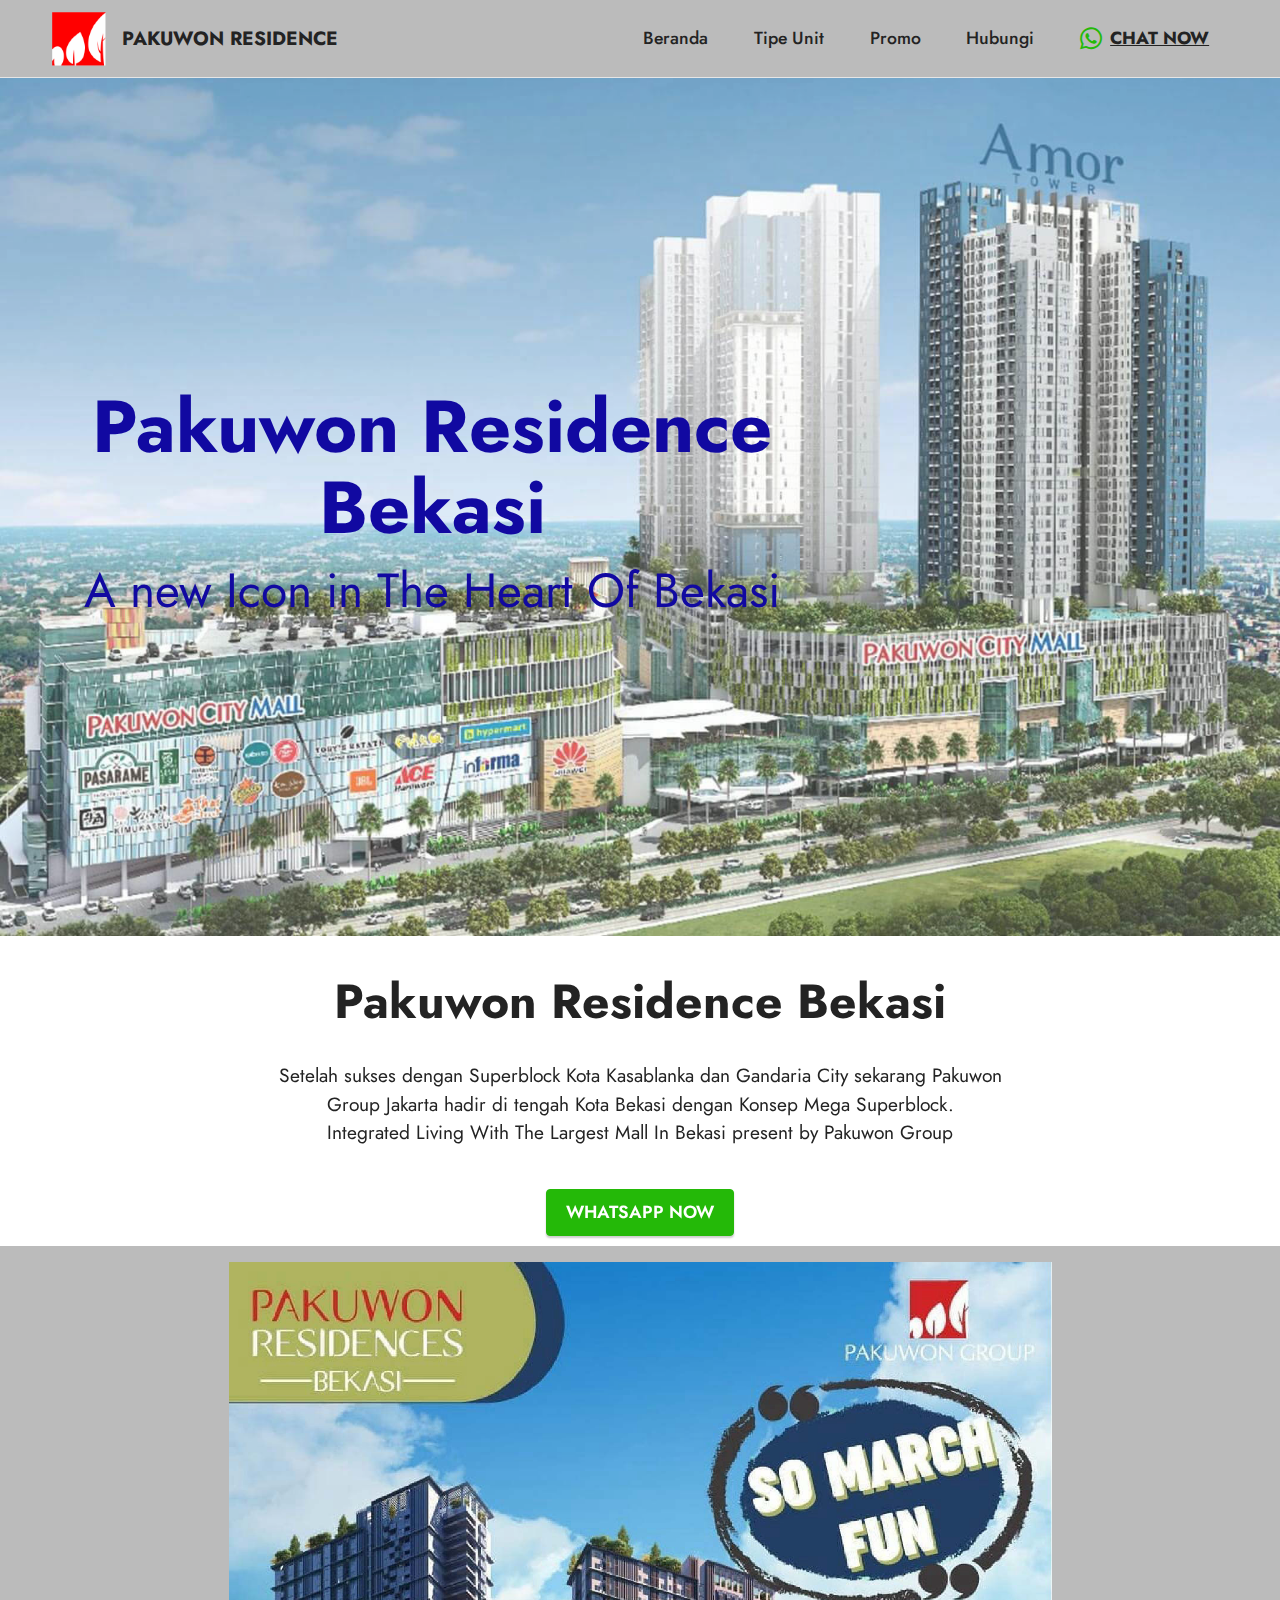
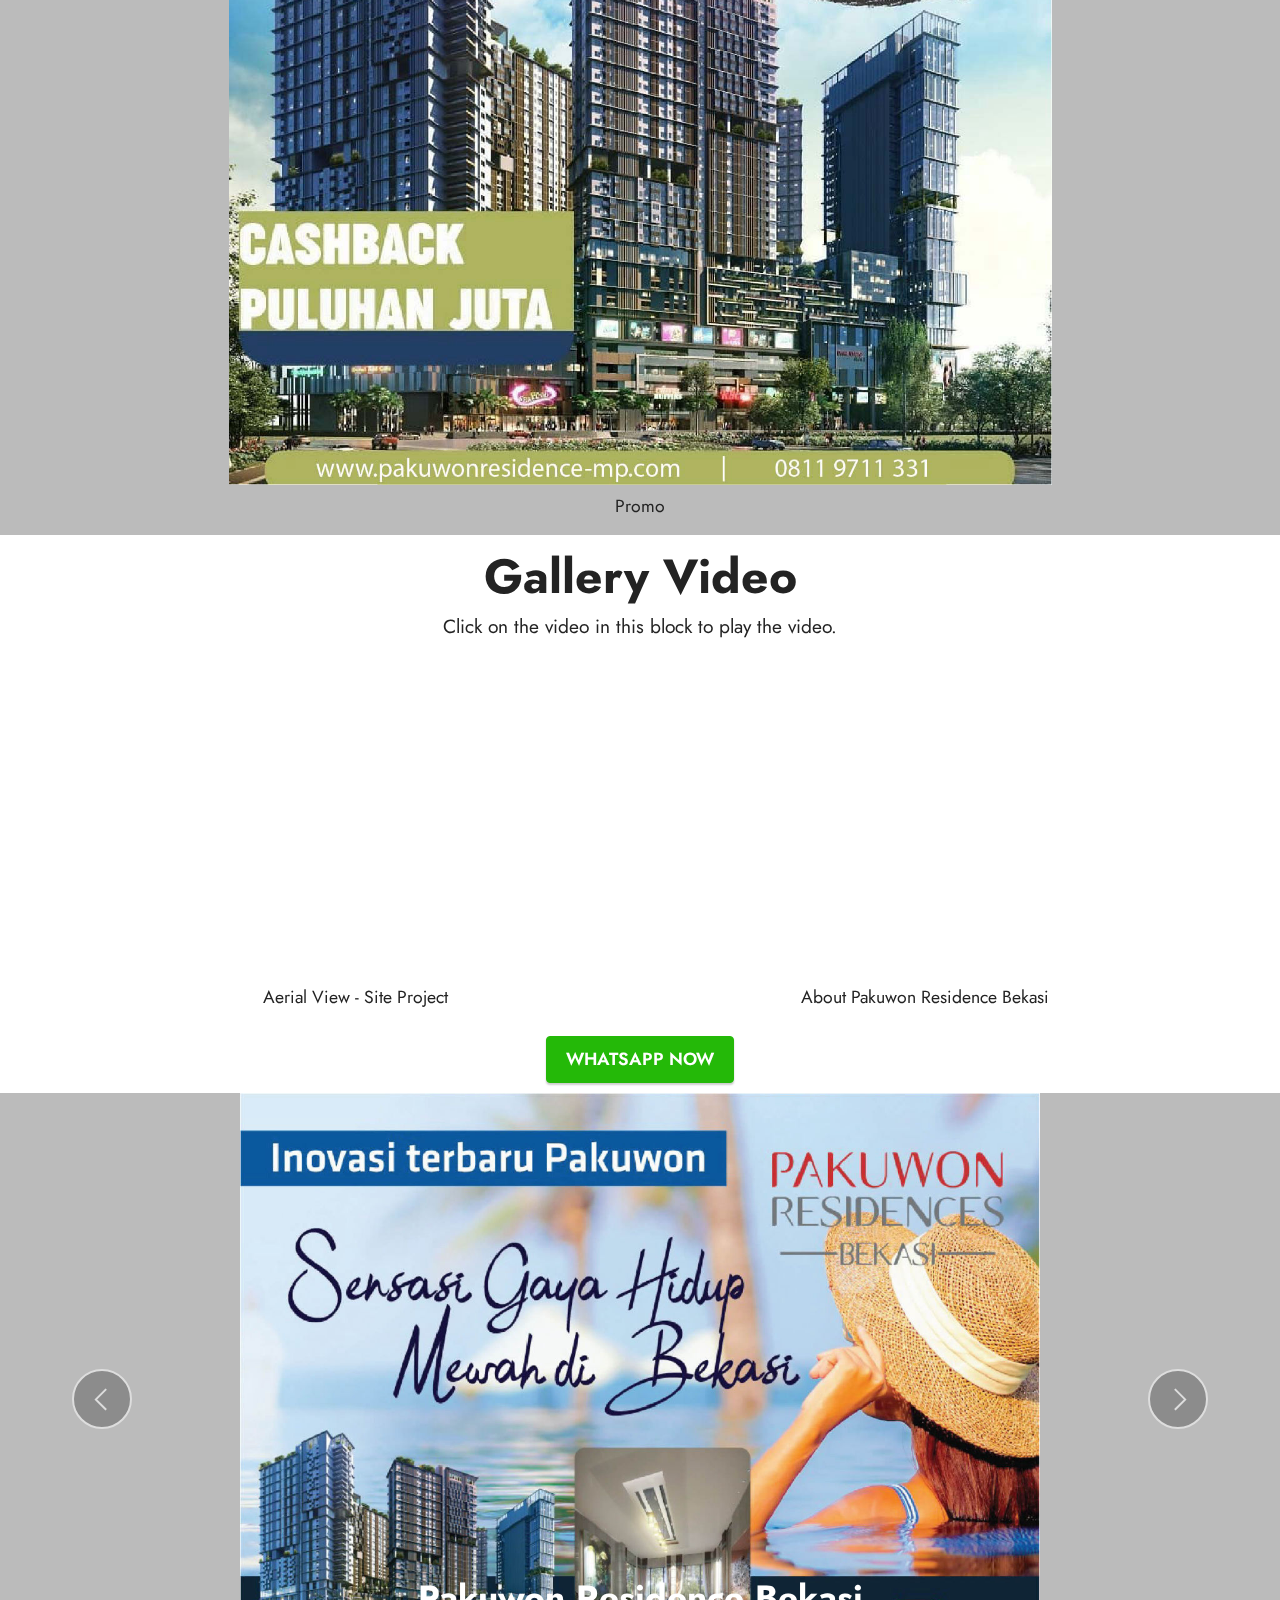
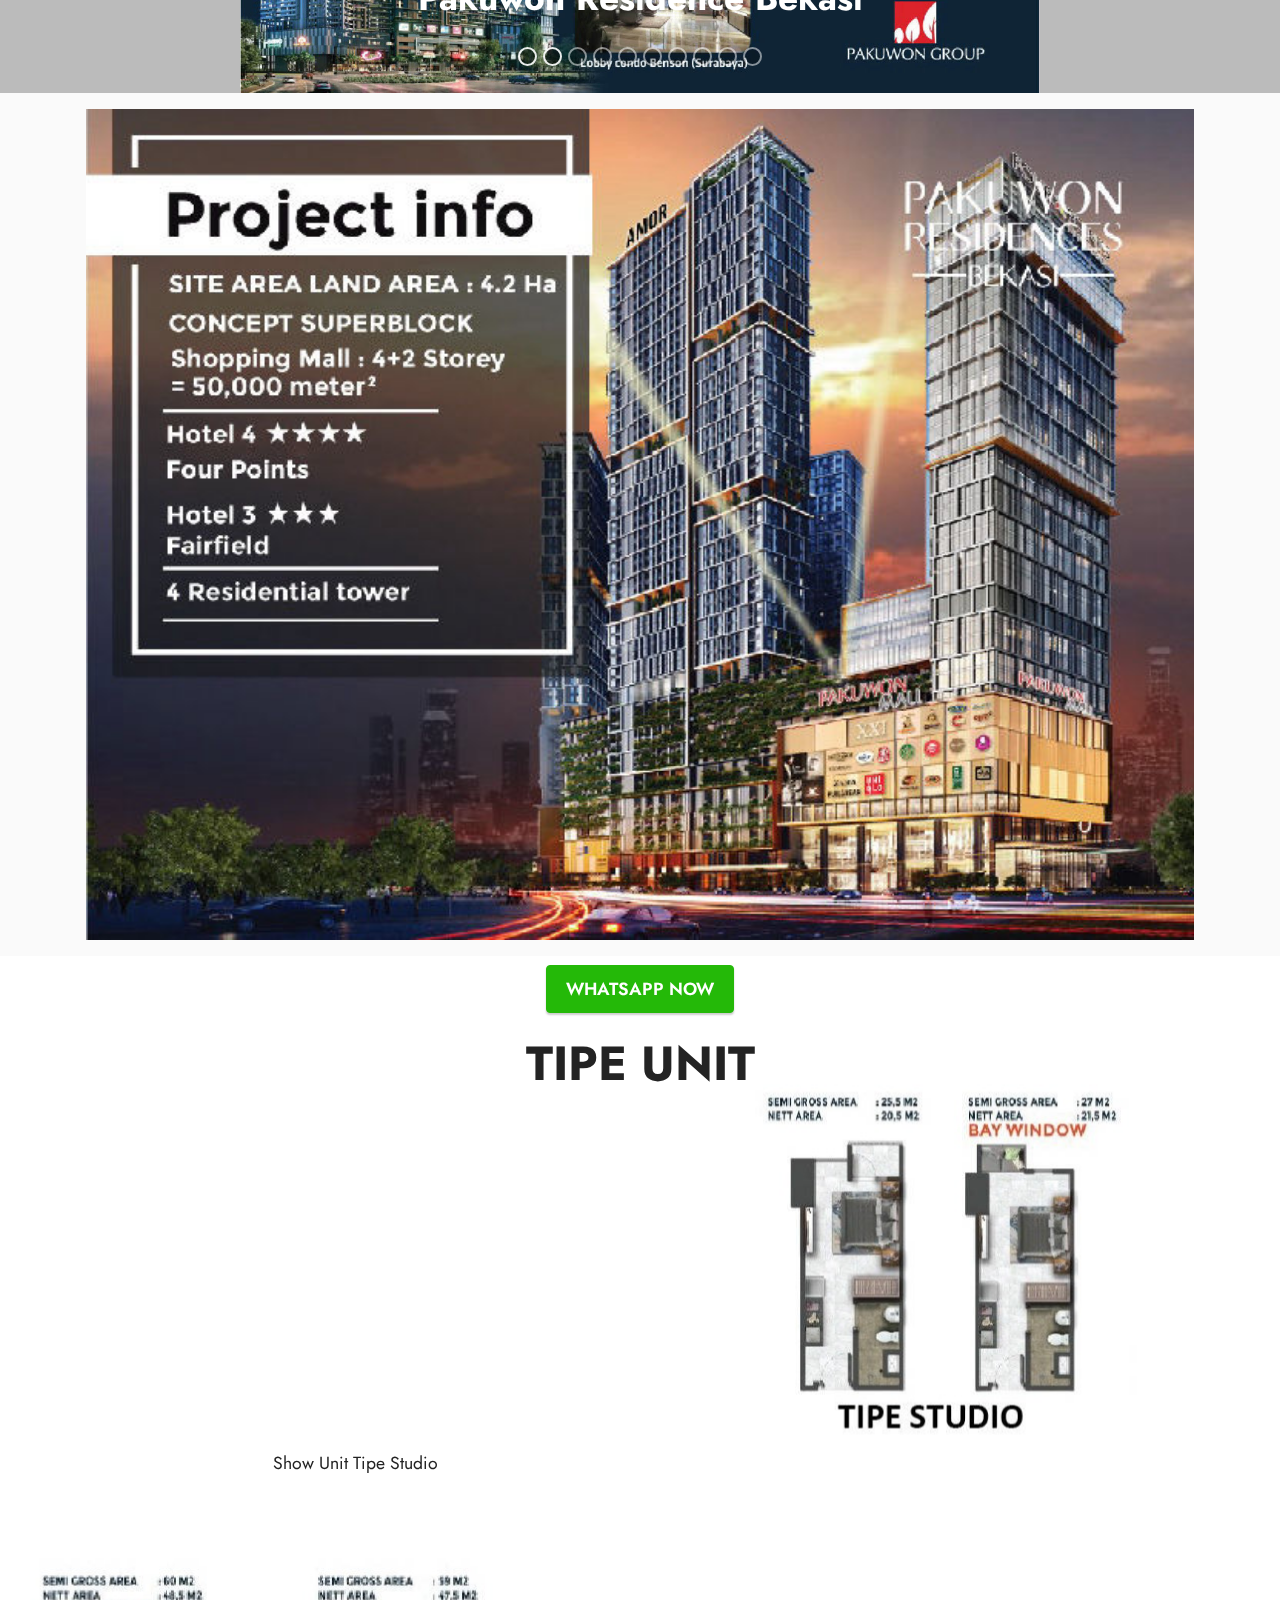
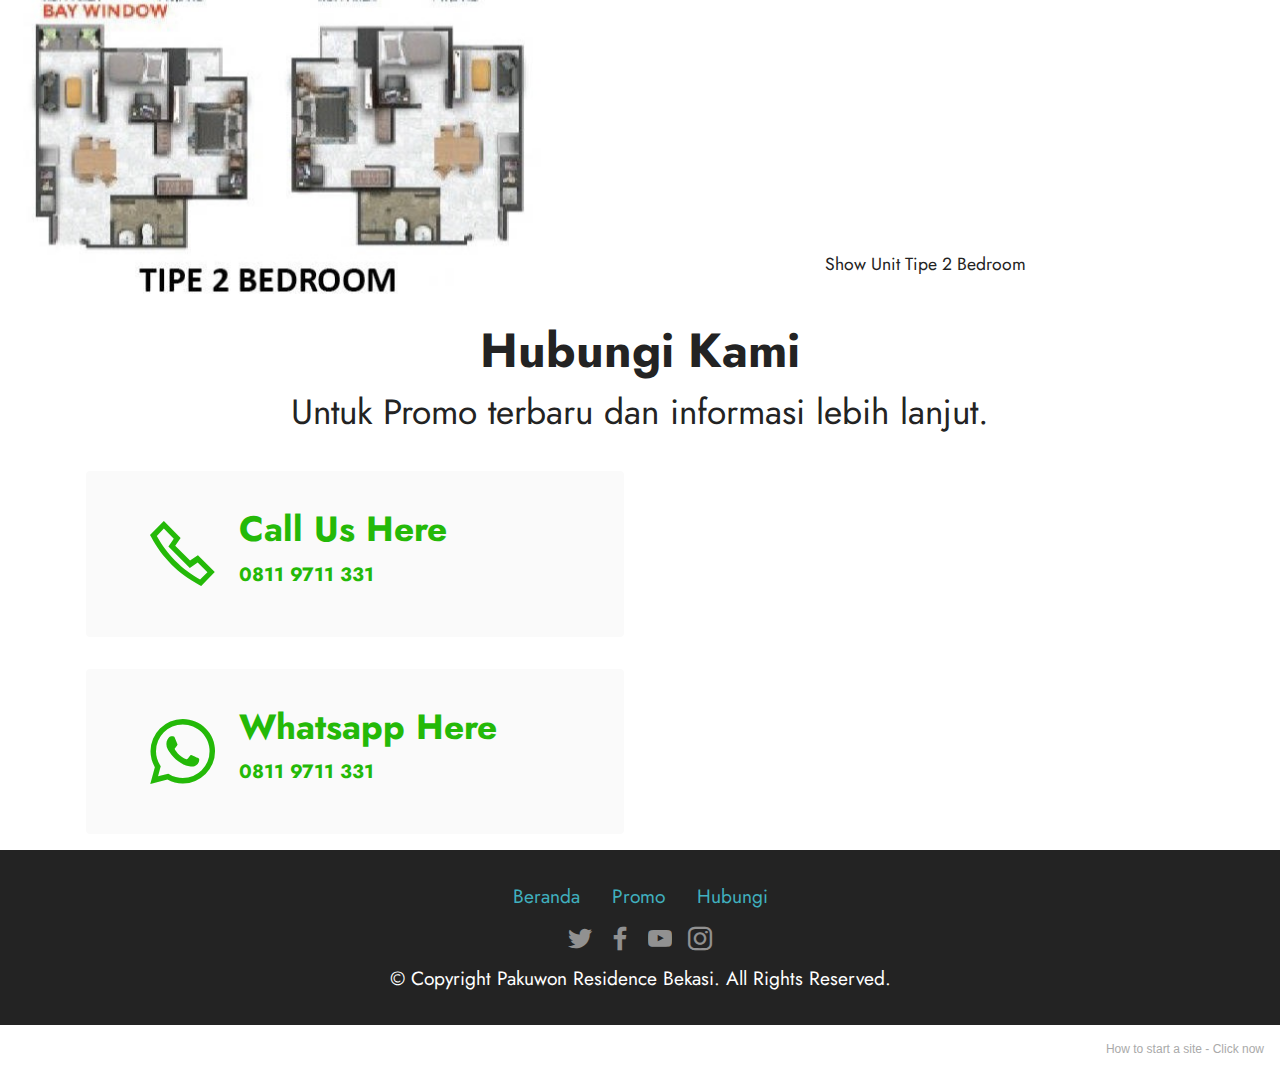
<file: index.html>
<!DOCTYPE html>
<html  >
<head>
  <!-- Site made with Mobirise Website Builder v5.3.0, https://mobirise.com -->
  <meta charset="UTF-8">
  <meta http-equiv="X-UA-Compatible" content="IE=edge">
  <meta name="generator" content="Mobirise v5.3.0, mobirise.com">
  <meta name="viewport" content="width=device-width, initial-scale=1, minimum-scale=1">
  <link rel="shortcut icon" href="assets/images/logo-prb-1-86x86.png" type="image/x-icon">
  <meta name="description" content="A new Icon in The Heart Of Bekasi
Setelah sukses dengan Superblock Kota Kasablanka dan Gandaria City sekarang Pakuwon Group Jakarta hadir di tengah Kota Bekasi dengan Konsep Mega Superblock.
Integrated Living With The Largest Mall In Bekasi present by Pakuwon Group.">
  
  
  <title>Pakuwon Residence Bekasi</title>
  <link rel="stylesheet" href="assets/web/assets/mobirise-icons2/mobirise2.css">
  <link rel="stylesheet" href="assets/tether/tether.min.css">
  <link rel="stylesheet" href="assets/bootstrap/css/bootstrap.min.css">
  <link rel="stylesheet" href="assets/bootstrap/css/bootstrap-grid.min.css">
  <link rel="stylesheet" href="assets/bootstrap/css/bootstrap-reboot.min.css">
  <link rel="stylesheet" href="assets/dropdown/css/style.css">
  <link rel="stylesheet" href="assets/socicon/css/styles.css">
  <link rel="stylesheet" href="assets/theme/css/style.css">
  <link rel="preload" as="style" href="assets/mobirise/css/mbr-additional.css"><link rel="stylesheet" href="assets/mobirise/css/mbr-additional.css" type="text/css">
  
  
  
  
</head>
<body>
  
  <section class="menu cid-s48OLK6784" once="menu" id="menu1-h">
    
    <nav class="navbar navbar-dropdown navbar-fixed-top navbar-expand-lg">
        <div class="container-fluid">
            <div class="navbar-brand">
                <span class="navbar-logo">
                    <a href="https://www.pakuwonresidence-mp.com/">
                        <img src="assets/images/logo-prb-1-86x86.png" alt="Pakuwon Residence" style="height: 3.8rem;">
                    </a>
                </span>
                <span class="navbar-caption-wrap"><a class="navbar-caption text-black text-primary display-7" href="https://www.pakuwonresidence-mp.com/">PAKUWON RESIDENCE<br></a></span>
            </div>
            <button class="navbar-toggler" type="button" data-toggle="collapse" data-target="#navbarSupportedContent" aria-controls="navbarNavAltMarkup" aria-expanded="false" aria-label="Toggle navigation">
                <div class="hamburger">
                    <span></span>
                    <span></span>
                    <span></span>
                    <span></span>
                </div>
            </button>
            <div class="collapse navbar-collapse" id="navbarSupportedContent">
                <ul class="navbar-nav nav-dropdown nav-right" data-app-modern-menu="true"><li class="nav-item"><a class="nav-link link text-black display-4" href="pakuwonresidence.html#top">Beranda<br></a></li><li class="nav-item"><a class="nav-link link text-black display-4" href="pakuwonresidence.html#video4-11">Tipe Unit<br></a></li><li class="nav-item"><a class="nav-link link text-black display-4" href="pakuwonresidence.html#image3-x">Promo</a></li>
                    <li class="nav-item"><a class="nav-link link text-black display-4" href="pakuwonresidence.html#contacts3-13">
                            Hubungi</a></li><li class="nav-item"><a class="nav-link link text-black text-primary display-4" href="https://api.whatsapp.com/send?phone=628119711331&text=Saya%20ingin%20mendapatkan%20Informasi%20mengenai%20Pakuwon%20Residence%20Bekasi." target="_blank"><span class="socicon socicon-whatsapp mbr-iconfont mbr-iconfont-btn" style="color: rgb(36, 185, 8);"></span><u><strong>CHAT NOW</strong></u></a></li></ul>
                
                
            </div>
        </div>
    </nav>

</section>

<section class="header1 cid-s48MCQYojq mbr-fullscreen mbr-parallax-background" id="header1-f">

    

    <div class="mbr-overlay" style="opacity: 0.2; background-color: rgb(255, 255, 255);"></div>

    <div class="align-center container-fluid">
        <div class="row">
            <div class="col-12 col-lg-8">
                <h1 class="mbr-section-title mbr-fonts-style mb-3 display-1"><strong>Pakuwon Resi</strong><strong>dence<br>Bekasi</strong></h1>
                <h2 class="mbr-section-title mbr-fonts-style mb-3 display-2">A new Icon in The Heart Of Bekasi</h2>
                
                
            </div>
        </div>
    </div>
</section>

<section class="content1 cid-s48udlf8KU" id="content1-8">
    
    <div class="container">
        <div class="row justify-content-center">
            <div class="title col-12 col-md-8">
                <h3 class="mbr-section-title mbr-fonts-style align-center mb-4 display-2"><strong>Pakuwon Residence Bekasi</strong></h3>
                <h4 class="mbr-section-subtitle align-center mbr-fonts-style mb-4 display-7">Setelah sukses dengan Superblock Kota Kasablanka dan Gandaria City sekarang Pakuwon Group Jakarta hadir di tengah Kota Bekasi dengan Konsep Mega Superblock.<div>
</div><div>Integrated Living With The Largest Mall In Bekasi present by Pakuwon Group</div></h4>
                <div class="mbr-section-btn align-center"><a class="btn btn-primary display-4" href="https://api.whatsapp.com/send?phone=628119711331&text=Saya%20ingin%20mendapatkan%20Informasi%20mengenai%20Pakuwon%20Residence%20Bekasi." target="_blank">WHATSAPP NOW</a></div>
            </div>
        </div>
    </div>
</section>

<section class="image3 cid-s48upRUlSD" id="image3-9">
    

    

    <div class="container">
        <div class="row justify-content-center">
            <div class="col-12 col-lg-9">
                <div class="image-wrapper">
                    <img src="assets/images/promo-mei-2021-1-1387x1387.jpg" alt="Promo Pakuwon Mei 2021">
                    <p class="mbr-description mbr-fonts-style mt-2 align-center display-4">
                        Promo</p>
                </div>
            </div>
        </div>
    </div>
</section>

<section class="video3 cid-ssKq5LCdY0" id="video3-k">
    
    
    <div class="container">
        <div class="mbr-section-head">
            <h4 class="mbr-section-title mbr-fonts-style mb-0 display-2"><strong>Gallery Video</strong></h4>
            <h5 class="mbr-section-subtitle mbr-fonts-style mb-0 mt-2 display-7">Click on the video in this block to play the video.</h5>
        </div>
        <div class="row mt-4">
            <div class="col-12 col-md-6 video-block">
                <div class="video-wrapper"><iframe class="mbr-embedded-video" src="https://www.youtube.com/embed/dks7f5Q41bA?rel=0&amp;amp;showinfo=0&amp;autoplay=0&amp;loop=0" width="1280" height="720" frameborder="0" allowfullscreen></iframe></div>
                <p class="mbr-text pt-2 mbr-fonts-style display-4">
                    Aerial View - Site Project</p>
            </div>
            <div class="col-12 col-md-6 video-block">
                <div class="video-wrapper"><iframe class="mbr-embedded-video" src="https://www.youtube.com/embed/nQ68SRixYD4?rel=0&amp;amp;showinfo=0&amp;autoplay=0&amp;loop=0" width="1280" height="720" frameborder="0" allowfullscreen></iframe></div>
                <p class="mbr-text pt-2 mbr-fonts-style display-4">About Pakuwon Residence Bekasi</p>
            </div>
        </div>
    </div>
</section>

<section class="content11 cid-ssRMUwB2dI" id="content11-1c">
    
    <div class="container">
        <div class="row justify-content-center">
            <div class="col-md-12 col-lg-10">
                <div class="mbr-section-btn align-center"><a class="btn btn-primary display-4" href="https://api.whatsapp.com/send?phone=628119711331&text=Saya%20ingin%20mendapatkan%20Informasi%20mengenai%20Pakuwon%20Residence%20Bekasi." target="_blank">WHATSAPP NOW</a></div>
            </div>
        </div>
    </div>
</section>

<section class="slider2 cid-ssKvKdCGPl" id="slider2-l">
    

    
    <div class="container-fluid">
        <div class="row justify-content-center">
            <div class="col-12 col-md-10 col-lg-12">
                <div class="carousel slide" id="sBdYEjIKz4" data-interval="5000">
                    
                    <ol class="carousel-indicators">
                        <li data-slide-to="0" class="active" data-target="#sBdYEjIKz4"></li><li data-slide-to="1" class="active" data-target="#sBdYEjIKz4"></li>
                        <li data-slide-to="2" data-target="#sBdYEjIKz4"></li>
                        <li data-slide-to="3" data-target="#sBdYEjIKz4"></li><li data-slide-to="4" data-target="#sBdYEjIKz4"></li><li data-slide-to="5" data-target="#sBdYEjIKz4"></li><li data-slide-to="6" data-target="#sBdYEjIKz4"></li><li data-slide-to="7" data-target="#sBdYEjIKz4"></li><li data-slide-to="8" data-target="#sBdYEjIKz4"></li><li data-slide-to="9" data-target="#sBdYEjIKz4"></li>
                    </ol>
                    <div class="carousel-inner">
                        
                        
                        <div class="carousel-item slider-image item active">
                            <div class="item-wrapper">
                                <img class="d-block w-100" src="assets/images/pakuwon-01-1-1280x960.jpg" data-slide-to="0">
                                <div class="carousel-caption d-none d-md-block">
                                    <h5 class="mbr-section-subtitle mbr-fonts-style display-5"><strong>Pakuwon Residence Bekasi</strong></h5>
                                    
                                </div>
                            </div>
                        </div><div class="carousel-item slider-image item">
                            <div class="item-wrapper">
                                <img class="d-block w-100" src="assets/images/four-point-hotel-1-1280x960.jpg" data-slide-to="1">
                                <div class="carousel-caption d-none d-md-block">
                                    <h5 class="mbr-section-subtitle mbr-fonts-style display-5"><strong>Four Point Hotel</strong></h5>
                                    
                                </div>
                            </div>
                        </div><div class="carousel-item slider-image item">
                            <div class="item-wrapper">
                                <img class="d-block w-100" src="assets/images/marketing-gallery-1-1280x960.jpg" data-slide-to="2">
                                <div class="carousel-caption d-none d-md-block">
                                    <h5 class="mbr-section-subtitle mbr-fonts-style display-5"><strong>Marketing Gallery</strong></h5>
                                    
                                </div>
                            </div>
                        </div><div class="carousel-item slider-image item">
                            <div class="item-wrapper">
                                <img class="d-block w-100" src="assets/images/16-ha-facilities-1-1280x866.jpg" data-slide-to="3">
                                <div class="carousel-caption d-none d-md-block">
                                    <h5 class="mbr-section-subtitle mbr-fonts-style display-5"><strong>1,6 Ha facilities</strong></h5>
                                    
                                </div>
                            </div>
                        </div><div class="carousel-item slider-image item">
                            <div class="item-wrapper">
                                <img class="d-block w-100" src="assets/images/siteplan-1-1280x866.jpg" data-slide-to="4">
                                <div class="carousel-caption d-none d-md-block">
                                    <h5 class="mbr-section-subtitle mbr-fonts-style display-5"><strong>Siteplan</strong></h5>
                                    
                                </div>
                            </div>
                        </div><div class="carousel-item slider-image item">
                            <div class="item-wrapper">
                                <img class="d-block w-100" src="assets/images/pakuwon-mall-bekasi-1-1280x866.jpg" data-slide-to="5">
                                <div class="carousel-caption d-none d-md-block">
                                    <h5 class="mbr-section-subtitle mbr-fonts-style display-5"><strong>Pakuwon Mall Bekasi</strong></h5>
                                    
                                </div>
                            </div>
                        </div><div class="carousel-item slider-image item">
                            <div class="item-wrapper">
                                <img class="d-block w-100" src="assets/images/infinity-pool-1-1280x866.jpg" data-slide-to="6">
                                <div class="carousel-caption d-none d-md-block">
                                    <h5 class="mbr-section-subtitle mbr-fonts-style display-5"><strong>Infinity Pool</strong></h5>
                                    
                                </div>
                            </div>
                        </div><div class="carousel-item slider-image item">
                            <div class="item-wrapper">
                                <img class="d-block w-100" src="assets/images/lobby-area-1-1280x866.jpg" data-slide-to="7">
                                <div class="carousel-caption d-none d-md-block">
                                    <h5 class="mbr-section-subtitle mbr-fonts-style display-5"><strong>Lobby Area</strong></h5>
                                    
                                </div>
                            </div>
                        </div><div class="carousel-item slider-image item">
                            <div class="item-wrapper">
                                <img class="d-block w-100" src="assets/images/swimming-pool-1-1280x866.jpg" data-slide-to="8">
                                <div class="carousel-caption d-none d-md-block">
                                    <h5 class="mbr-section-subtitle mbr-fonts-style display-5"><strong>Swimming Pool</strong></h5>
                                    
                                </div>
                            </div>
                        </div><div class="carousel-item slider-image item">
                            <div class="item-wrapper">
                                <img class="d-block w-100" src="assets/images/lounge-2-1280x866.jpg" data-slide-to="9">
                                <div class="carousel-caption d-none d-md-block">
                                    <h5 class="mbr-section-subtitle mbr-fonts-style display-5"><strong>Lounge</strong></h5>
                                    
                                </div>
                            </div>
                        </div>
                    </div>
                    <a class="carousel-control carousel-control-prev" role="button" data-slide="prev" href="#sBdYEjIKz4">
                        <span class="mobi-mbri mobi-mbri-arrow-prev" aria-hidden="true"></span>
                        <span class="sr-only">Previous</span>
                    </a>
                    <a class="carousel-control carousel-control-next" role="button" data-slide="next" href="#sBdYEjIKz4">
                        <span class="mobi-mbri mobi-mbri-arrow-next" aria-hidden="true"></span>
                        <span class="sr-only">Next</span>
                    </a>
                </div>
            </div>
        </div>
    </div>
</section>

<section class="image3 cid-ssKEFrZ4xC" id="image3-n">
    

    

    <div class="container">
        <div class="row justify-content-center">
            <div class="col-12 col-lg-12">
                <div class="image-wrapper">
                    <img src="assets/images/project-info-1-720x540.jpg" alt="Project Info Pakuwon Bekasi">
                    
                </div>
            </div>
        </div>
    </div>
</section>

<section class="content11 cid-ssRNPyAYOW" id="content11-1d">
    
    <div class="container">
        <div class="row justify-content-center">
            <div class="col-md-12 col-lg-10">
                <div class="mbr-section-btn align-center"><a class="btn btn-primary display-4" href="https://api.whatsapp.com/send?phone=628119711331&text=Saya%20ingin%20mendapatkan%20Informasi%20mengenai%20Pakuwon%20Residence%20Bekasi." target="_blank">WHATSAPP NOW</a></div>
            </div>
        </div>
    </div>
</section>

<section class="video4 cid-ssKMkBG4Ws" id="video4-s">
    
    
    <div class="container">
        <div class="title-wrapper mb-5">
            <h4 class="mbr-section-title mbr-fonts-style mb-0 display-2">
                <strong>TIPE UNIT</strong></h4>
        </div>
        <div class="row align-items-center">
            <div class="col-12 col-lg-6 video-block">
                <div class="video-wrapper"><iframe class="mbr-embedded-video" src="https://www.youtube.com/embed/32pobRo_3gI?rel=0&amp;amp;showinfo=0&amp;autoplay=0&amp;loop=0" width="1280" height="720" frameborder="0" allowfullscreen></iframe></div>
                <p class="mbr-description pt-2 mbr-fonts-style display-4">
                    Show Unit Tipe Studio</p>
            </div>
            <div class="col-12 col-lg">
                <div class="text-wrapper">
                    
                    
                </div>
            </div>
        </div>
    </div>
</section>

<section class="video5 cid-ssKMlzOAvp" id="video5-t">
    
    
    <div class="container">
        <div class="title-wrapper mb-5">
            
        </div>
        <div class="row align-items-center">
            <div class="col-12 col-lg-6 video-block">
                <div class="video-wrapper"><iframe class="mbr-embedded-video" src="https://www.youtube.com/embed/py7gakIPIlw?rel=0&amp;amp;showinfo=0&amp;autoplay=0&amp;loop=0" width="1280" height="720" frameborder="0" allowfullscreen></iframe></div>
                <p class="mbr-description pt-2 mbr-fonts-style display-4">
                    Show Unit Tipe 2 Bedroom</p>
            </div>
            <div class="col-12 col-lg">
                <div class="text-wrapper">
                    
                    
                </div>
            </div>
        </div>
    </div>
</section>

<section class="contacts3 map1 cid-ssKGHf8oLp" id="contacts3-o">

    
    
    <div class="container">
        <div class="mbr-section-head">
            <h3 class="mbr-section-title mbr-fonts-style align-center mb-0 display-2">
                <strong>Hubungi Kami</strong></h3>
            <h4 class="mbr-section-subtitle mbr-fonts-style align-center mb-0 mt-2 display-5">
                Untuk Promo terbaru dan informasi lebih lanjut.</h4>
        </div>
        <div class="row justify-content-center mt-4">
            <div class="card col-12 col-md-6">
                <div class="card-wrapper">
                    <div class="image-wrapper">
                        <a href="tel:+628119711331"><span class="mbr-iconfont mobi-mbri-phone mobi-mbri" style="font-size: 65px;"></span></a>
                    </div>
                    <div class="text-wrapper">
                        <h6 class="card-title mbr-fonts-style mb-1 display-5">
                            <a href="tel:+628119711331" class="text-primary"><strong>Call Us Here</strong></a></h6>
                        <p class="mbr-text mbr-fonts-style display-7"><a href="tel:+628119711331" class="text-primary"><strong>0811 9711 331</strong></a></p>
                    </div>
                </div>
                <div class="card-wrapper">
                    <div class="image-wrapper">
                        <a href="https://api.whatsapp.com/send?phone=628119711331&text=Saya%20ingin%20mendapatkan%20Informasi%20mengenai%20Pakuwon%20Residence%20Bekasi." target="_blank"><span class="mbr-iconfont socicon-whatsapp socicon" style="font-size: 65px;"></span></a>
                    </div>
                    <div class="text-wrapper">
                        <h6 class="card-title mbr-fonts-style mb-1 display-5">
                            <a href="https://api.whatsapp.com/send?phone=628119711331&text=Saya%20ingin%20mendapatkan%20Informasi%20mengenai%20Pakuwon%20Residence%20Bekasi." class="text-primary" target="_blank"><strong>Whatsapp Here</strong></a></h6>
                        <p class="mbr-text mbr-fonts-style display-7">
                            <a href="https://api.whatsapp.com/send?phone=628119711331&text=Saya%20ingin%20mendapatkan%20Informasi%20mengenai%20Pakuwon%20Residence%20Bekasi." class="text-primary" target="_blank"><strong>0811 9711 331</strong></a></p>
                    </div>
                </div>
            </div>
            <div class="map-wrapper col-12 col-md-6">
                <div class="google-map"><iframe frameborder="0" style="border:0" src="https://www.google.com/maps/embed?pb=!1m18!1m12!1m3!1d6295.709141280144!2d106.98777382176445!3d-6.2573621143986555!2m3!1f0!2f0!3f0!3m2!1i1024!2i768!4f13.1!3m3!1m2!1s0x2e698dec67cb1113%3A0xcfeac1087f88b0f0!2sPakuwon%20Residences%20Bekasi!5e0!3m2!1sen!2sid!4v1616748551737!5m2!1sen!2sid" allowfullscreen=""></iframe></div>
            </div>
        </div>
    </div>
</section>

<section class="footer3 cid-s48P1Icc8J" once="footers" id="footer3-i">

    

    

    <div class="container">
        <div class="media-container-row align-center mbr-white">
            <div class="row row-links">
                <ul class="foot-menu">
                    
                    
                    
                    
                    
                <li class="foot-menu-item mbr-fonts-style display-7"><a href="index.html#top" class="text-success text-primary">Beranda</a></li><li class="foot-menu-item mbr-fonts-style display-7"><a href="index.html#header1-f" class="text-success text-primary">Promo</a></li><li class="foot-menu-item mbr-fonts-style display-7"><a href="index.html#contacts3-o" class="text-success text-primary">Hubungi</a></li></ul>
            </div>
            <div class="row social-row">
                <div class="social-list align-right pb-2">
                    
                    
                    
                    
                    
                    
                <div class="soc-item">
                        <a href="https://twitter.com/mobirise" target="_blank">
                            <span class="socicon-twitter socicon mbr-iconfont mbr-iconfont-social"></span>
                        </a>
                    </div><div class="soc-item">
                        <a href="https://www.facebook.com/pages/Mobirise/1616226671953247" target="_blank">
                            <span class="socicon-facebook socicon mbr-iconfont mbr-iconfont-social"></span>
                        </a>
                    </div><div class="soc-item">
                        <a href="https://www.youtube.com/c/mobirise" target="_blank">
                            <span class="socicon-youtube socicon mbr-iconfont mbr-iconfont-social"></span>
                        </a>
                    </div><div class="soc-item">
                        <a href="https://instagram.com/mobirise" target="_blank">
                            <span class="mbr-iconfont mbr-iconfont-social socicon-instagram socicon"></span>
                        </a>
                    </div></div>
            </div>
            <div class="row row-copirayt">
                <p class="mbr-text mb-0 mbr-fonts-style mbr-white align-center display-7">
                    © Copyright Pakuwon Residence Bekasi. All Rights Reserved.
                </p>
            </div>
        </div>
    </div>
</section><section style="background-color: #fff; font-family: -apple-system, BlinkMacSystemFont, 'Segoe UI', 'Roboto', 'Helvetica Neue', Arial, sans-serif; color:#aaa; font-size:12px; padding: 0; align-items: center; display: flex;"><a href="https://mobirise.site/l" style="flex: 1 1; height: 3rem; padding-left: 1rem;"></a><p style="flex: 0 0 auto; margin:0; padding-right:1rem;">How to start a site - <a href="https://mobirise.site/x" style="color:#aaa;">Click now</a></p></section><script src="assets/web/assets/jquery/jquery.min.js"></script>  <script src="assets/popper/popper.min.js"></script>  <script src="assets/tether/tether.min.js"></script>  <script src="assets/bootstrap/js/bootstrap.min.js"></script>  <script src="assets/smoothscroll/smooth-scroll.js"></script>  <script src="assets/parallax/jarallax.min.js"></script>  <script src="assets/playervimeo/vimeo_player.js"></script>  <script src="assets/dropdown/js/nav-dropdown.js"></script>  <script src="assets/dropdown/js/navbar-dropdown.js"></script>  <script src="assets/touchswipe/jquery.touch-swipe.min.js"></script>  <script src="assets/theme/js/script.js"></script>  
  
  
</body>
</html>
</file>
<file: assets/web/assets/mobirise-icons2/mobirise2.css>
@font-face {
  font-family: 'Moririse2';
  font-display: swap;
  src:  url('mobirise2.eot?f2bix4');
  src:  url('mobirise2.eot?f2bix4#iefix') format('embedded-opentype'),
    url('mobirise2.ttf?f2bix4') format('truetype'),
    url('mobirise2.woff?f2bix4') format('woff'),
    url('mobirise2.svg?f2bix4#mobirise2') format('svg');
  font-weight: normal;
  font-style: normal;
}

[class^="mobi-"], [class*=" mobi-"] {
  /* use !important to prevent issues with browser extensions that change fonts */
  font-family: 'Moririse2' !important;
  speak: none;
  font-style: normal;
  font-weight: normal;
  font-variant: normal;
  text-transform: none;
  line-height: 1;

  /* Better Font Rendering =========== */
  -webkit-font-smoothing: antialiased;
  -moz-osx-font-smoothing: grayscale;
}

.mobi-mbri-add-submenu:before {
  content: "\e900";
}
.mobi-mbri-alert:before {
  content: "\e901";
}
.mobi-mbri-align-center:before {
  content: "\e902";
}
.mobi-mbri-align-justify:before {
  content: "\e903";
}
.mobi-mbri-align-left:before {
  content: "\e904";
}
.mobi-mbri-align-right:before {
  content: "\e905";
}
.mobi-mbri-android:before {
  content: "\e906";
}
.mobi-mbri-apple:before {
  content: "\e907";
}
.mobi-mbri-arrow-down:before {
  content: "\e908";
}
.mobi-mbri-arrow-next:before {
  content: "\e909";
}
.mobi-mbri-arrow-prev:before {
  content: "\e90a";
}
.mobi-mbri-arrow-up:before {
  content: "\e90b";
}
.mobi-mbri-bold:before {
  content: "\e90c";
}
.mobi-mbri-bookmark:before {
  content: "\e90d";
}
.mobi-mbri-bootstrap:before {
  content: "\e90e";
}
.mobi-mbri-briefcase:before {
  content: "\e90f";
}
.mobi-mbri-browse:before {
  content: "\e910";
}
.mobi-mbri-bulleted-list:before {
  content: "\e911";
}
.mobi-mbri-calendar:before {
  content: "\e912";
}
.mobi-mbri-camera:before {
  content: "\e913";
}
.mobi-mbri-cart-add:before {
  content: "\e914";
}
.mobi-mbri-cart-full:before {
  content: "\e915";
}
.mobi-mbri-cash:before {
  content: "\e916";
}
.mobi-mbri-change-style:before {
  content: "\e917";
}
.mobi-mbri-chat:before {
  content: "\e918";
}
.mobi-mbri-clock:before {
  content: "\e919";
}
.mobi-mbri-close:before {
  content: "\e91a";
}
.mobi-mbri-cloud:before {
  content: "\e91b";
}
.mobi-mbri-code:before {
  content: "\e91c";
}
.mobi-mbri-contact-form:before {
  content: "\e91d";
}
.mobi-mbri-credit-card:before {
  content: "\e91e";
}
.mobi-mbri-cursor-click:before {
  content: "\e91f";
}
.mobi-mbri-cust-feedback:before {
  content: "\e920";
}
.mobi-mbri-database:before {
  content: "\e921";
}
.mobi-mbri-delivery:before {
  content: "\e922";
}
.mobi-mbri-desktop:before {
  content: "\e923";
}
.mobi-mbri-devices:before {
  content: "\e924";
}
.mobi-mbri-down:before {
  content: "\e925";
}
.mobi-mbri-download-2:before {
  content: "\e926";
}
.mobi-mbri-download:before {
  content: "\e927";
}
.mobi-mbri-drag-n-drop-2:before {
  content: "\e928";
}
.mobi-mbri-drag-n-drop:before {
  content: "\e929";
}
.mobi-mbri-edit-2:before {
  content: "\e92a";
}
.mobi-mbri-edit:before {
  content: "\e92b";
}
.mobi-mbri-error:before {
  content: "\e92c";
}
.mobi-mbri-extension:before {
  content: "\e92d";
}
.mobi-mbri-features:before {
  content: "\e92e";
}
.mobi-mbri-file:before {
  content: "\e92f";
}
.mobi-mbri-flag:before {
  content: "\e930";
}
.mobi-mbri-folder:before {
  content: "\e931";
}
.mobi-mbri-gift:before {
  content: "\e932";
}
.mobi-mbri-github:before {
  content: "\e933";
}
.mobi-mbri-globe-2:before {
  content: "\e934";
}
.mobi-mbri-globe:before {
  content: "\e935";
}
.mobi-mbri-growing-chart:before {
  content: "\e936";
}
.mobi-mbri-hearth:before {
  content: "\e937";
}
.mobi-mbri-help:before {
  content: "\e938";
}
.mobi-mbri-home:before {
  content: "\e939";
}
.mobi-mbri-hot-cup:before {
  content: "\e93a";
}
.mobi-mbri-idea:before {
  content: "\e93b";
}
.mobi-mbri-image-gallery:before {
  content: "\e93c";
}
.mobi-mbri-image-slider:before {
  content: "\e93d";
}
.mobi-mbri-info:before {
  content: "\e93e";
}
.mobi-mbri-italic:before {
  content: "\e93f";
}
.mobi-mbri-key:before {
  content: "\e940";
}
.mobi-mbri-laptop:before {
  content: "\e941";
}
.mobi-mbri-layers:before {
  content: "\e942";
}
.mobi-mbri-left-right:before {
  content: "\e943";
}
.mobi-mbri-left:before {
  content: "\e944";
}
.mobi-mbri-letter:before {
  content: "\e945";
}
.mobi-mbri-like:before {
  content: "\e946";
}
.mobi-mbri-link:before {
  content: "\e947";
}
.mobi-mbri-lock:before {
  content: "\e948";
}
.mobi-mbri-login:before {
  content: "\e949";
}
.mobi-mbri-logout:before {
  content: "\e94a";
}
.mobi-mbri-magic-stick:before {
  content: "\e94b";
}
.mobi-mbri-map-pin:before {
  content: "\e94c";
}
.mobi-mbri-menu:before {
  content: "\e94d";
}
.mobi-mbri-mobile-2:before {
  content: "\e94e";
}
.mobi-mbri-mobile-horizontal:before {
  content: "\e94f";
}
.mobi-mbri-mobile:before {
  content: "\e950";
}
.mobi-mbri-mobirise:before {
  content: "\e951";
}
.mobi-mbri-more-horizontal:before {
  content: "\e952";
}
.mobi-mbri-more-vertical:before {
  content: "\e953";
}
.mobi-mbri-music:before {
  content: "\e954";
}
.mobi-mbri-new-file:before {
  content: "\e955";
}
.mobi-mbri-numbered-list:before {
  content: "\e956";
}
.mobi-mbri-opened-folder:before {
  content: "\e957";
}
.mobi-mbri-pages:before {
  content: "\e958";
}
.mobi-mbri-paper-plane:before {
  content: "\e959";
}
.mobi-mbri-paperclip:before {
  content: "\e95a";
}
.mobi-mbri-phone:before {
  content: "\e95b";
}
.mobi-mbri-photo:before {
  content: "\e95c";
}
.mobi-mbri-photos:before {
  content: "\e95d";
}
.mobi-mbri-pin:before {
  content: "\e95e";
}
.mobi-mbri-play:before {
  content: "\e95f";
}
.mobi-mbri-plus:before {
  content: "\e960";
}
.mobi-mbri-preview:before {
  content: "\e961";
}
.mobi-mbri-print:before {
  content: "\e962";
}
.mobi-mbri-protect:before {
  content: "\e963";
}
.mobi-mbri-question:before {
  content: "\e964";
}
.mobi-mbri-quote-left:before {
  content: "\e965";
}
.mobi-mbri-quote-right:before {
  content: "\e966";
}
.mobi-mbri-redo:before {
  content: "\e967";
}
.mobi-mbri-refresh:before {
  content: "\e968";
}
.mobi-mbri-responsive-2:before {
  content: "\e969";
}
.mobi-mbri-responsive:before {
  content: "\e96a";
}
.mobi-mbri-right:before {
  content: "\e96b";
}
.mobi-mbri-rocket:before {
  content: "\e96c";
}
.mobi-mbri-sad-face:before {
  content: "\e96d";
}
.mobi-mbri-sale:before {
  content: "\e96e";
}
.mobi-mbri-save:before {
  content: "\e96f";
}
.mobi-mbri-search:before {
  content: "\e970";
}
.mobi-mbri-setting-2:before {
  content: "\e971";
}
.mobi-mbri-setting-3:before {
  content: "\e972";
}
.mobi-mbri-setting:before {
  content: "\e973";
}
.mobi-mbri-share:before {
  content: "\e974";
}
.mobi-mbri-shopping-bag:before {
  content: "\e975";
}
.mobi-mbri-shopping-basket:before {
  content: "\e976";
}
.mobi-mbri-shopping-cart:before {
  content: "\e977";
}
.mobi-mbri-sites:before {
  content: "\e978";
}
.mobi-mbri-smile-face:before {
  content: "\e979";
}
.mobi-mbri-speed:before {
  content: "\e97a";
}
.mobi-mbri-star:before {
  content: "\e97b";
}
.mobi-mbri-success:before {
  content: "\e97c";
}
.mobi-mbri-sun:before {
  content: "\e97d";
}
.mobi-mbri-sun2:before {
  content: "\e97e";
}
.mobi-mbri-tablet-vertical:before {
  content: "\e97f";
}
.mobi-mbri-tablet:before {
  content: "\e980";
}
.mobi-mbri-target:before {
  content: "\e981";
}
.mobi-mbri-timer:before {
  content: "\e982";
}
.mobi-mbri-to-ftp:before {
  content: "\e983";
}
.mobi-mbri-to-local-drive:before {
  content: "\e984";
}
.mobi-mbri-touch-swipe:before {
  content: "\e985";
}
.mobi-mbri-touch:before {
  content: "\e986";
}
.mobi-mbri-trash:before {
  content: "\e987";
}
.mobi-mbri-underline:before {
  content: "\e988";
}
.mobi-mbri-undo:before {
  content: "\e989";
}
.mobi-mbri-unlink:before {
  content: "\e98a";
}
.mobi-mbri-unlock:before {
  content: "\e98b";
}
.mobi-mbri-up-down:before {
  content: "\e98c";
}
.mobi-mbri-up:before {
  content: "\e98d";
}
.mobi-mbri-update:before {
  content: "\e98e";
}
.mobi-mbri-upload-2:before {
  content: "\e98f";
}
.mobi-mbri-upload:before {
  content: "\e990";
}
.mobi-mbri-user-2:before {
  content: "\e991";
}
.mobi-mbri-user:before {
  content: "\e992";
}
.mobi-mbri-users:before {
  content: "\e993";
}
.mobi-mbri-video-play:before {
  content: "\e994";
}
.mobi-mbri-video:before {
  content: "\e995";
}
.mobi-mbri-watch:before {
  content: "\e996";
}
.mobi-mbri-website-theme-2:before {
  content: "\e997";
}
.mobi-mbri-website-theme:before {
  content: "\e998";
}
.mobi-mbri-wifi:before {
  content: "\e999";
}
.mobi-mbri-windows:before {
  content: "\e99a";
}
.mobi-mbri-zoom-in:before {
  content: "\e99b";
}
.mobi-mbri-zoom-out:before {
  content: "\e99c";
}
</file>
<file: assets/dropdown/css/style.css>
.navbar-dropdown {
  left: 0;
  padding: 0;
  position: absolute;
  right: 0;
  top: 0;
  transition: all 0.45s ease;
  z-index: 1030;
  background: #282828; }
  .navbar-dropdown .navbar-logo {
    margin-right: 0.8rem;
    transition: margin 0.3s ease-in-out;
    vertical-align: middle; }
    .navbar-dropdown .navbar-logo img {
      height: 3.125rem;
      transition: all 0.3s ease-in-out; }
    .navbar-dropdown .navbar-logo.mbr-iconfont {
      font-size: 3.125rem;
      line-height: 3.125rem; }
  .navbar-dropdown .navbar-caption {
    font-weight: 700;
    white-space: normal;
    vertical-align: -4px;
    line-height: 3.125rem !important; }
    .navbar-dropdown .navbar-caption, .navbar-dropdown .navbar-caption:hover {
      color: inherit;
      text-decoration: none; }
  .navbar-dropdown .mbr-iconfont + .navbar-caption {
    vertical-align: -1px; }
  .navbar-dropdown.navbar-fixed-top {
    position: fixed; }
  .navbar-dropdown .navbar-brand span {
    vertical-align: -4px; }
  .navbar-dropdown.bg-color.transparent {
    background: none; }
  .navbar-dropdown.navbar-short .navbar-brand {
    padding: 0.625rem 0; }
    .navbar-dropdown.navbar-short .navbar-brand span {
      vertical-align: -1px; }
  .navbar-dropdown.navbar-short .navbar-caption {
    line-height: 2.375rem !important;
    vertical-align: -2px; }
  .navbar-dropdown.navbar-short .navbar-logo {
    margin-right: 0.5rem; }
    .navbar-dropdown.navbar-short .navbar-logo img {
      height: 2.375rem; }
    .navbar-dropdown.navbar-short .navbar-logo.mbr-iconfont {
      font-size: 2.375rem;
      line-height: 2.375rem; }
  .navbar-dropdown.navbar-short .mbr-table-cell {
    height: 3.625rem; }
  .navbar-dropdown .navbar-close {
    left: 0.6875rem;
    position: fixed;
    top: 0.75rem;
    z-index: 1000; }
  .navbar-dropdown .hamburger-icon {
    content: "";
    display: inline-block;
    vertical-align: middle;
    width: 16px;
    -webkit-box-shadow: 0 -6px 0 1px #282828,0 0 0 1px #282828,0 6px 0 1px #282828;
    -moz-box-shadow: 0 -6px 0 1px #282828,0 0 0 1px #282828,0 6px 0 1px #282828;
    box-shadow: 0 -6px 0 1px #282828,0 0 0 1px #282828,0 6px 0 1px #282828; }

.dropdown-menu .dropdown-toggle[data-toggle="dropdown-submenu"]::after {
  border-bottom: 0.35em solid transparent;
  border-left: 0.35em solid;
  border-right: 0;
  border-top: 0.35em solid transparent;
  margin-left: 0.3rem; }

.dropdown-menu .dropdown-item:focus {
  outline: 0; }

.nav-dropdown {
  font-size: 0.75rem;
  font-weight: 500;
  height: auto !important; }
  .nav-dropdown .nav-btn {
    padding-left: 1rem; }
  .nav-dropdown .link {
    margin: .667em 1.667em;
    font-weight: 500;
    padding: 0;
    transition: color .2s ease-in-out; }
    .nav-dropdown .link.dropdown-toggle {
      margin-right: 2.583em; }
      .nav-dropdown .link.dropdown-toggle::after {
        margin-left: .25rem;
        border-top: 0.35em solid;
        border-right: 0.35em solid transparent;
        border-left: 0.35em solid transparent;
        border-bottom: 0; }
      .nav-dropdown .link.dropdown-toggle[aria-expanded="true"] {
        margin: 0;
        padding: 0.667em 3.263em  0.667em 1.667em; }
  .nav-dropdown .link::after,
  .nav-dropdown .dropdown-item::after {
    color: inherit; }
  .nav-dropdown .btn {
    font-size: 0.75rem;
    font-weight: 700;
    letter-spacing: 0;
    margin-bottom: 0;
    padding-left: 1.25rem;
    padding-right: 1.25rem; }
  .nav-dropdown .dropdown-menu {
    border-radius: 0;
    border: 0;
    left: 0;
    margin: 0;
    padding-bottom: 1.25rem;
    padding-top: 1.25rem;
    position: relative; }
  .nav-dropdown .dropdown-submenu {
    margin-left: 0.125rem;
    top: 0; }
  .nav-dropdown .dropdown-item {
    font-weight: 500;
    line-height: 2;
    padding: 0.3846em 4.615em 0.3846em 1.5385em;
    position: relative;
    transition: color .2s ease-in-out, background-color .2s ease-in-out; }
    .nav-dropdown .dropdown-item::after {
      margin-top: -0.3077em;
      position: absolute;
      right: 1.1538em;
      top: 50%; }
    .nav-dropdown .dropdown-item:focus, .nav-dropdown .dropdown-item:hover {
      background: none; }

@media (max-width: 767px) {
  .nav-dropdown.navbar-toggleable-sm {
    bottom: 0;
    display: none;
    left: 0;
    overflow-x: hidden;
    position: fixed;
    top: 0;
    transform: translateX(-100%);
    -ms-transform: translateX(-100%);
    -webkit-transform: translateX(-100%);
    width: 18.75rem;
    z-index: 999; } }
.nav-dropdown.navbar-toggleable-xl {
  bottom: 0;
  display: none;
  left: 0;
  overflow-x: hidden;
  position: fixed;
  top: 0;
  transform: translateX(-100%);
  -ms-transform: translateX(-100%);
  -webkit-transform: translateX(-100%);
  width: 18.75rem;
  z-index: 999; }

.nav-dropdown-sm {
  display: block !important;
  overflow-x: hidden;
  overflow: auto;
  padding-top: 3.875rem; }
  .nav-dropdown-sm::after {
    content: "";
    display: block;
    height: 3rem;
    width: 100%; }
  .nav-dropdown-sm.collapse.in ~ .navbar-close {
    display: block !important; }
  .nav-dropdown-sm.collapsing, .nav-dropdown-sm.collapse.in {
    transform: translateX(0);
    -ms-transform: translateX(0);
    -webkit-transform: translateX(0);
    transition: all 0.25s ease-out;
    -webkit-transition: all 0.25s ease-out;
    background: #282828; }
  .nav-dropdown-sm.collapsing[aria-expanded="false"] {
    transform: translateX(-100%);
    -ms-transform: translateX(-100%);
    -webkit-transform: translateX(-100%); }
  .nav-dropdown-sm .nav-item {
    display: block;
    margin-left: 0 !important;
    padding-left: 0; }
  .nav-dropdown-sm .link,
  .nav-dropdown-sm .dropdown-item {
    border-top: 1px dotted rgba(255, 255, 255, 0.1);
    font-size: 0.8125rem;
    line-height: 1.6;
    margin: 0 !important;
    padding: 0.875rem 2.4rem 0.875rem 1.5625rem !important;
    position: relative;
    white-space: normal; }
    .nav-dropdown-sm .link:focus, .nav-dropdown-sm .link:hover,
    .nav-dropdown-sm .dropdown-item:focus,
    .nav-dropdown-sm .dropdown-item:hover {
      background: rgba(0, 0, 0, 0.2) !important;
      color: #c0a375; }
  .nav-dropdown-sm .nav-btn {
    position: relative;
    padding: 1.5625rem 1.5625rem 0 1.5625rem; }
    .nav-dropdown-sm .nav-btn::before {
      border-top: 1px dotted rgba(255, 255, 255, 0.1);
      content: "";
      left: 0;
      position: absolute;
      top: 0;
      width: 100%; }
    .nav-dropdown-sm .nav-btn + .nav-btn {
      padding-top: 0.625rem; }
      .nav-dropdown-sm .nav-btn + .nav-btn::before {
        display: none; }
  .nav-dropdown-sm .btn {
    padding: 0.625rem 0; }
  .nav-dropdown-sm .dropdown-toggle[data-toggle="dropdown-submenu"]::after {
    margin-left: .25rem;
    border-top: 0.35em solid;
    border-right: 0.35em solid transparent;
    border-left: 0.35em solid transparent;
    border-bottom: 0; }
  .nav-dropdown-sm .dropdown-toggle[data-toggle="dropdown-submenu"][aria-expanded="true"]::after {
    border-top: 0;
    border-right: 0.35em solid transparent;
    border-left: 0.35em solid transparent;
    border-bottom: 0.35em solid; }
  .nav-dropdown-sm .dropdown-menu {
    margin: 0;
    padding: 0;
    position: relative;
    top: 0;
    left: 0;
    width: 100%;
    border: 0;
    float: none;
    border-radius: 0;
    background: none; }
  .nav-dropdown-sm .dropdown-submenu {
    left: 100%;
    margin-left: 0.125rem;
    margin-top: -1.25rem;
    top: 0; }

.navbar-toggleable-sm .nav-dropdown .dropdown-menu {
  position: absolute; }

.navbar-toggleable-sm .nav-dropdown .dropdown-submenu {
  left: 100%;
  margin-left: 0.125rem;
  margin-top: -1.25rem;
  top: 0; }

.navbar-toggleable-sm.opened .nav-dropdown .dropdown-menu {
  position: relative; }

.navbar-toggleable-sm.opened .nav-dropdown .dropdown-submenu {
  left: 0;
  margin-left: 00rem;
  margin-top: 0rem;
  top: 0; }

.is-builder .nav-dropdown.collapsing {
  transition: none !important; }

/*# sourceMappingURL=style.css.map */
</file>
<file: assets/socicon/css/styles.css>
@charset "UTF-8";

@font-face {
  font-family: 'Socicon';
  src:  url('../fonts/socicon.eot');
  src:  url('../fonts/socicon.eot?#iefix') format('embedded-opentype'),
    url('../fonts/socicon.woff2') format('woff2'),
    url('../fonts/socicon.ttf') format('truetype'),
    url('../fonts/socicon.woff') format('woff'),
    url('../fonts/socicon.svg#socicon') format('svg');
  font-weight: normal;
  font-style: normal;
  font-display: swap;
}

[data-icon]:before {
  font-family: "socicon" !important;
  content: attr(data-icon);
  font-style: normal !important;
  font-weight: normal !important;
  font-variant: normal !important;
  text-transform: none !important;
  speak: none;
  line-height: 1;
  -webkit-font-smoothing: antialiased;
  -moz-osx-font-smoothing: grayscale;
}

[class^="socicon-"], [class*=" socicon-"] {
  /* use !important to prevent issues with browser extensions that change fonts */
  font-family: 'Socicon' !important;
  speak: none;
  font-style: normal;
  font-weight: normal;
  font-variant: normal;
  text-transform: none;
  line-height: 1;

  /* Better Font Rendering =========== */
  -webkit-font-smoothing: antialiased;
  -moz-osx-font-smoothing: grayscale;
}

.socicon-eitaa:before {
  content: "\e97c";
}
.socicon-soroush:before {
  content: "\e97d";
}
.socicon-bale:before {
  content: "\e97e";
}
.socicon-zazzle:before {
  content: "\e97b";
}
.socicon-society6:before {
  content: "\e97a";
}
.socicon-redbubble:before {
  content: "\e979";
}
.socicon-avvo:before {
  content: "\e978";
}
.socicon-stitcher:before {
  content: "\e977";
}
.socicon-googlehangouts:before {
  content: "\e974";
}
.socicon-dlive:before {
  content: "\e975";
}
.socicon-vsco:before {
  content: "\e976";
}
.socicon-flipboard:before {
  content: "\e973";
}
.socicon-ubuntu:before {
  content: "\e958";
}
.socicon-artstation:before {
  content: "\e959";
}
.socicon-invision:before {
  content: "\e95a";
}
.socicon-torial:before {
  content: "\e95b";
}
.socicon-collectorz:before {
  content: "\e95c";
}
.socicon-seenthis:before {
  content: "\e95d";
}
.socicon-googleplaymusic:before {
  content: "\e95e";
}
.socicon-debian:before {
  content: "\e95f";
}
.socicon-filmfreeway:before {
  content: "\e960";
}
.socicon-gnome:before {
  content: "\e961";
}
.socicon-itchio:before {
  content: "\e962";
}
.socicon-jamendo:before {
  content: "\e963";
}
.socicon-mix:before {
  content: "\e964";
}
.socicon-sharepoint:before {
  content: "\e965";
}
.socicon-tinder:before {
  content: "\e966";
}
.socicon-windguru:before {
  content: "\e967";
}
.socicon-cdbaby:before {
  content: "\e968";
}
.socicon-elementaryos:before {
  content: "\e969";
}
.socicon-stage32:before {
  content: "\e96a";
}
.socicon-tiktok:before {
  content: "\e96b";
}
.socicon-gitter:before {
  content: "\e96c";
}
.socicon-letterboxd:before {
  content: "\e96d";
}
.socicon-threema:before {
  content: "\e96e";
}
.socicon-splice:before {
  content: "\e96f";
}
.socicon-metapop:before {
  content: "\e970";
}
.socicon-naver:before {
  content: "\e971";
}
.socicon-remote:before {
  content: "\e972";
}
.socicon-internet:before {
  content: "\e957";
}
.socicon-moddb:before {
  content: "\e94b";
}
.socicon-indiedb:before {
  content: "\e94c";
}
.socicon-traxsource:before {
  content: "\e94d";
}
.socicon-gamefor:before {
  content: "\e94e";
}
.socicon-pixiv:before {
  content: "\e94f";
}
.socicon-myanimelist:before {
  content: "\e950";
}
.socicon-blackberry:before {
  content: "\e951";
}
.socicon-wickr:before {
  content: "\e952";
}
.socicon-spip:before {
  content: "\e953";
}
.socicon-napster:before {
  content: "\e954";
}
.socicon-beatport:before {
  content: "\e955";
}
.socicon-hackerone:before {
  content: "\e956";
}
.socicon-hackernews:before {
  content: "\e946";
}
.socicon-smashwords:before {
  content: "\e947";
}
.socicon-kobo:before {
  content: "\e948";
}
.socicon-bookbub:before {
  content: "\e949";
}
.socicon-mailru:before {
  content: "\e94a";
}
.socicon-gitlab:before {
  content: "\e945";
}
.socicon-instructables:before {
  content: "\e944";
}
.socicon-portfolio:before {
  content: "\e943";
}
.socicon-codered:before {
  content: "\e940";
}
.socicon-origin:before {
  content: "\e941";
}
.socicon-nextdoor:before {
  content: "\e942";
}
.socicon-udemy:before {
  content: "\e93f";
}
.socicon-livemaster:before {
  content: "\e93e";
}
.socicon-crunchbase:before {
  content: "\e93b";
}
.socicon-homefy:before {
  content: "\e93c";
}
.socicon-calendly:before {
  content: "\e93d";
}
.socicon-realtor:before {
  content: "\e90f";
}
.socicon-tidal:before {
  content: "\e910";
}
.socicon-qobuz:before {
  content: "\e911";
}
.socicon-natgeo:before {
  content: "\e912";
}
.socicon-mastodon:before {
  content: "\e913";
}
.socicon-unsplash:before {
  content: "\e914";
}
.socicon-homeadvisor:before {
  content: "\e915";
}
.socicon-angieslist:before {
  content: "\e916";
}
.socicon-codepen:before {
  content: "\e917";
}
.socicon-slack:before {
  content: "\e918";
}
.socicon-openaigym:before {
  content: "\e919";
}
.socicon-logmein:before {
  content: "\e91a";
}
.socicon-fiverr:before {
  content: "\e91b";
}
.socicon-gotomeeting:before {
  content: "\e91c";
}
.socicon-aliexpress:before {
  content: "\e91d";
}
.socicon-guru:before {
  content: "\e91e";
}
.socicon-appstore:before {
  content: "\e91f";
}
.socicon-homes:before {
  content: "\e920";
}
.socicon-zoom:before {
  content: "\e921";
}
.socicon-alibaba:before {
  content: "\e922";
}
.socicon-craigslist:before {
  content: "\e923";
}
.socicon-wix:before {
  content: "\e924";
}
.socicon-redfin:before {
  content: "\e925";
}
.socicon-googlecalendar:before {
  content: "\e926";
}
.socicon-shopify:before {
  content: "\e927";
}
.socicon-freelancer:before {
  content: "\e928";
}
.socicon-seedrs:before {
  content: "\e929";
}
.socicon-bing:before {
  content: "\e92a";
}
.socicon-doodle:before {
  content: "\e92b";
}
.socicon-bonanza:before {
  content: "\e92c";
}
.socicon-squarespace:before {
  content: "\e92d";
}
.socicon-toptal:before {
  content: "\e92e";
}
.socicon-gust:before {
  content: "\e92f";
}
.socicon-ask:before {
  content: "\e930";
}
.socicon-trulia:before {
  content: "\e931";
}
.socicon-loomly:before {
  content: "\e932";
}
.socicon-ghost:before {
  content: "\e933";
}
.socicon-upwork:before {
  content: "\e934";
}
.socicon-fundable:before {
  content: "\e935";
}
.socicon-booking:before {
  content: "\e936";
}
.socicon-googlemaps:before {
  content: "\e937";
}
.socicon-zillow:before {
  content: "\e938";
}
.socicon-niconico:before {
  content: "\e939";
}
.socicon-toneden:before {
  content: "\e93a";
}
.socicon-augment:before {
  content: "\e908";
}
.socicon-bitbucket:before {
  content: "\e909";
}
.socicon-fyuse:before {
  content: "\e90a";
}
.socicon-yt-gaming:before {
  content: "\e90b";
}
.socicon-sketchfab:before {
  content: "\e90c";
}
.socicon-mobcrush:before {
  content: "\e90d";
}
.socicon-microsoft:before {
  content: "\e90e";
}
.socicon-pandora:before {
  content: "\e907";
}
.socicon-messenger:before {
  content: "\e906";
}
.socicon-gamewisp:before {
  content: "\e905";
}
.socicon-bloglovin:before {
  content: "\e904";
}
.socicon-tunein:before {
  content: "\e903";
}
.socicon-gamejolt:before {
  content: "\e901";
}
.socicon-trello:before {
  content: "\e902";
}
.socicon-spreadshirt:before {
  content: "\e900";
}
.socicon-500px:before {
  content: "\e000";
}
.socicon-8tracks:before {
  content: "\e001";
}
.socicon-airbnb:before {
  content: "\e002";
}
.socicon-alliance:before {
  content: "\e003";
}
.socicon-amazon:before {
  content: "\e004";
}
.socicon-amplement:before {
  content: "\e005";
}
.socicon-android:before {
  content: "\e006";
}
.socicon-angellist:before {
  content: "\e007";
}
.socicon-apple:before {
  content: "\e008";
}
.socicon-appnet:before {
  content: "\e009";
}
.socicon-baidu:before {
  content: "\e00a";
}
.socicon-bandcamp:before {
  content: "\e00b";
}
.socicon-battlenet:before {
  content: "\e00c";
}
.socicon-mixer:before {
  content: "\e00d";
}
.socicon-bebee:before {
  content: "\e00e";
}
.socicon-bebo:before {
  content: "\e00f";
}
.socicon-behance:before {
  content: "\e010";
}
.socicon-blizzard:before {
  content: "\e011";
}
.socicon-blogger:before {
  content: "\e012";
}
.socicon-buffer:before {
  content: "\e013";
}
.socicon-chrome:before {
  content: "\e014";
}
.socicon-coderwall:before {
  content: "\e015";
}
.socicon-curse:before {
  content: "\e016";
}
.socicon-dailymotion:before {
  content: "\e017";
}
.socicon-deezer:before {
  content: "\e018";
}
.socicon-delicious:before {
  content: "\e019";
}
.socicon-deviantart:before {
  content: "\e01a";
}
.socicon-diablo:before {
  content: "\e01b";
}
.socicon-digg:before {
  content: "\e01c";
}
.socicon-discord:before {
  content: "\e01d";
}
.socicon-disqus:before {
  content: "\e01e";
}
.socicon-douban:before {
  content: "\e01f";
}
.socicon-draugiem:before {
  content: "\e020";
}
.socicon-dribbble:before {
  content: "\e021";
}
.socicon-drupal:before {
  content: "\e022";
}
.socicon-ebay:before {
  content: "\e023";
}
.socicon-ello:before {
  content: "\e024";
}
.socicon-endomodo:before {
  content: "\e025";
}
.socicon-envato:before {
  content: "\e026";
}
.socicon-etsy:before {
  content: "\e027";
}
.socicon-facebook:before {
  content: "\e028";
}
.socicon-feedburner:before {
  content: "\e029";
}
.socicon-filmweb:before {
  content: "\e02a";
}
.socicon-firefox:before {
  content: "\e02b";
}
.socicon-flattr:before {
  content: "\e02c";
}
.socicon-flickr:before {
  content: "\e02d";
}
.socicon-formulr:before {
  content: "\e02e";
}
.socicon-forrst:before {
  content: "\e02f";
}
.socicon-foursquare:before {
  content: "\e030";
}
.socicon-friendfeed:before {
  content: "\e031";
}
.socicon-github:before {
  content: "\e032";
}
.socicon-goodreads:before {
  content: "\e033";
}
.socicon-google:before {
  content: "\e034";
}
.socicon-googlescholar:before {
  content: "\e035";
}
.socicon-googlegroups:before {
  content: "\e036";
}
.socicon-googlephotos:before {
  content: "\e037";
}
.socicon-googleplus:before {
  content: "\e038";
}
.socicon-grooveshark:before {
  content: "\e039";
}
.socicon-hackerrank:before {
  content: "\e03a";
}
.socicon-hearthstone:before {
  content: "\e03b";
}
.socicon-hellocoton:before {
  content: "\e03c";
}
.socicon-heroes:before {
  content: "\e03d";
}
.socicon-smashcast:before {
  content: "\e03e";
}
.socicon-horde:before {
  content: "\e03f";
}
.socicon-houzz:before {
  content: "\e040";
}
.socicon-icq:before {
  content: "\e041";
}
.socicon-identica:before {
  content: "\e042";
}
.socicon-imdb:before {
  content: "\e043";
}
.socicon-instagram:before {
  content: "\e044";
}
.socicon-issuu:before {
  content: "\e045";
}
.socicon-istock:before {
  content: "\e046";
}
.socicon-itunes:before {
  content: "\e047";
}
.socicon-keybase:before {
  content: "\e048";
}
.socicon-lanyrd:before {
  content: "\e049";
}
.socicon-lastfm:before {
  content: "\e04a";
}
.socicon-line:before {
  content: "\e04b";
}
.socicon-linkedin:before {
  content: "\e04c";
}
.socicon-livejournal:before {
  content: "\e04d";
}
.socicon-lyft:before {
  content: "\e04e";
}
.socicon-macos:before {
  content: "\e04f";
}
.socicon-mail:before {
  content: "\e050";
}
.socicon-medium:before {
  content: "\e051";
}
.socicon-meetup:before {
  content: "\e052";
}
.socicon-mixcloud:before {
  content: "\e053";
}
.socicon-modelmayhem:before {
  content: "\e054";
}
.socicon-mumble:before {
  content: "\e055";
}
.socicon-myspace:before {
  content: "\e056";
}
.socicon-newsvine:before {
  content: "\e057";
}
.socicon-nintendo:before {
  content: "\e058";
}
.socicon-npm:before {
  content: "\e059";
}
.socicon-odnoklassniki:before {
  content: "\e05a";
}
.socicon-openid:before {
  content: "\e05b";
}
.socicon-opera:before {
  content: "\e05c";
}
.socicon-outlook:before {
  content: "\e05d";
}
.socicon-overwatch:before {
  content: "\e05e";
}
.socicon-patreon:before {
  content: "\e05f";
}
.socicon-paypal:before {
  content: "\e060";
}
.socicon-periscope:before {
  content: "\e061";
}
.socicon-persona:before {
  content: "\e062";
}
.socicon-pinterest:before {
  content: "\e063";
}
.socicon-play:before {
  content: "\e064";
}
.socicon-player:before {
  content: "\e065";
}
.socicon-playstation:before {
  content: "\e066";
}
.socicon-pocket:before {
  content: "\e067";
}
.socicon-qq:before {
  content: "\e068";
}
.socicon-quora:before {
  content: "\e069";
}
.socicon-raidcall:before {
  content: "\e06a";
}
.socicon-ravelry:before {
  content: "\e06b";
}
.socicon-reddit:before {
  content: "\e06c";
}
.socicon-renren:before {
  content: "\e06d";
}
.socicon-researchgate:before {
  content: "\e06e";
}
.socicon-residentadvisor:before {
  content: "\e06f";
}
.socicon-reverbnation:before {
  content: "\e070";
}
.socicon-rss:before {
  content: "\e071";
}
.socicon-sharethis:before {
  content: "\e072";
}
.socicon-skype:before {
  content: "\e073";
}
.socicon-slideshare:before {
  content: "\e074";
}
.socicon-smugmug:before {
  content: "\e075";
}
.socicon-snapchat:before {
  content: "\e076";
}
.socicon-songkick:before {
  content: "\e077";
}
.socicon-soundcloud:before {
  content: "\e078";
}
.socicon-spotify:before {
  content: "\e079";
}
.socicon-stackexchange:before {
  content: "\e07a";
}
.socicon-stackoverflow:before {
  content: "\e07b";
}
.socicon-starcraft:before {
  content: "\e07c";
}
.socicon-stayfriends:before {
  content: "\e07d";
}
.socicon-steam:before {
  content: "\e07e";
}
.socicon-storehouse:before {
  content: "\e07f";
}
.socicon-strava:before {
  content: "\e080";
}
.socicon-streamjar:before {
  content: "\e081";
}
.socicon-stumbleupon:before {
  content: "\e082";
}
.socicon-swarm:before {
  content: "\e083";
}
.socicon-teamspeak:before {
  content: "\e084";
}
.socicon-teamviewer:before {
  content: "\e085";
}
.socicon-technorati:before {
  content: "\e086";
}
.socicon-telegram:before {
  content: "\e087";
}
.socicon-tripadvisor:before {
  content: "\e088";
}
.socicon-tripit:before {
  content: "\e089";
}
.socicon-triplej:before {
  content: "\e08a";
}
.socicon-tumblr:before {
  content: "\e08b";
}
.socicon-twitch:before {
  content: "\e08c";
}
.socicon-twitter:before {
  content: "\e08d";
}
.socicon-uber:before {
  content: "\e08e";
}
.socicon-ventrilo:before {
  content: "\e08f";
}
.socicon-viadeo:before {
  content: "\e090";
}
.socicon-viber:before {
  content: "\e091";
}
.socicon-viewbug:before {
  content: "\e092";
}
.socicon-vimeo:before {
  content: "\e093";
}
.socicon-vine:before {
  content: "\e094";
}
.socicon-vkontakte:before {
  content: "\e095";
}
.socicon-warcraft:before {
  content: "\e096";
}
.socicon-wechat:before {
  content: "\e097";
}
.socicon-weibo:before {
  content: "\e098";
}
.socicon-whatsapp:before {
  content: "\e099";
}
.socicon-wikipedia:before {
  content: "\e09a";
}
.socicon-windows:before {
  content: "\e09b";
}
.socicon-wordpress:before {
  content: "\e09c";
}
.socicon-wykop:before {
  content: "\e09d";
}
.socicon-xbox:before {
  content: "\e09e";
}
.socicon-xing:before {
  content: "\e09f";
}
.socicon-yahoo:before {
  content: "\e0a0";
}
.socicon-yammer:before {
  content: "\e0a1";
}
.socicon-yandex:before {
  content: "\e0a2";
}
.socicon-yelp:before {
  content: "\e0a3";
}
.socicon-younow:before {
  content: "\e0a4";
}
.socicon-youtube:before {
  content: "\e0a5";
}
.socicon-zapier:before {
  content: "\e0a6";
}
.socicon-zerply:before {
  content: "\e0a7";
}
.socicon-zomato:before {
  content: "\e0a8";
}
.socicon-zynga:before {
  content: "\e0a9";
}
</file>
<file: assets/theme/css/style.css>
@charset "UTF-8";
section {
  background-color: #ffffff;
}

body {
  font-style: normal;
  line-height: 1.5;
  font-weight: 400;
  color: #232323;
  position: relative;
}

section,
.container,
.container-fluid {
  position: relative;
  word-wrap: break-word;
}

a.mbr-iconfont:hover {
  text-decoration: none;
}

.article .lead p,
.article .lead ul,
.article .lead ol,
.article .lead pre,
.article .lead blockquote {
  margin-bottom: 0;
}

a {
  font-style: normal;
  font-weight: 400;
  cursor: pointer;
}
a, a:hover {
  text-decoration: none;
}

.mbr-section-title {
  font-style: normal;
  line-height: 1.3;
}

.mbr-section-subtitle {
  line-height: 1.3;
}

.mbr-text {
  font-style: normal;
  line-height: 1.7;
}

h1,
h2,
h3,
h4,
h5,
h6,
.display-1,
.display-2,
.display-4,
.display-5,
.display-7,
span,
p,
a {
  line-height: 1;
  word-break: break-word;
  word-wrap: break-word;
  font-weight: 400;
}

b,
strong {
  font-weight: bold;
}

input:-webkit-autofill, input:-webkit-autofill:hover, input:-webkit-autofill:focus, input:-webkit-autofill:active {
  transition-delay: 9999s;
  -webkit-transition-property: background-color, color;
  transition-property: background-color, color;
}

textarea[type=hidden] {
  display: none;
}

section {
  background-position: 50% 50%;
  background-repeat: no-repeat;
  background-size: cover;
}
section .mbr-background-video,
section .mbr-background-video-preview {
  position: absolute;
  bottom: 0;
  left: 0;
  right: 0;
  top: 0;
}

.hidden {
  visibility: hidden;
}

.mbr-z-index20 {
  z-index: 20;
}

/*! Base colors */
.mbr-white {
  color: #ffffff;
}

.mbr-black {
  color: #111111;
}

.mbr-bg-white {
  background-color: #ffffff;
}

.mbr-bg-black {
  background-color: #000000;
}

/*! Text-aligns */
.align-left {
  text-align: left;
}

.align-center {
  text-align: center;
}

.align-right {
  text-align: right;
}

/*! Font-weight  */
.mbr-light {
  font-weight: 300;
}

.mbr-regular {
  font-weight: 400;
}

.mbr-semibold {
  font-weight: 500;
}

.mbr-bold {
  font-weight: 700;
}

/*! Media  */
.media-content {
  flex-basis: 100%;
}

.media-container-row {
  display: flex;
  flex-direction: row;
  flex-wrap: wrap;
  justify-content: center;
  align-content: center;
  align-items: start;
}
.media-container-row .media-size-item {
  width: 400px;
}

.media-container-column {
  display: flex;
  flex-direction: column;
  flex-wrap: wrap;
  justify-content: center;
  align-content: center;
  align-items: stretch;
}
.media-container-column > * {
  width: 100%;
}

@media (min-width: 992px) {
  .media-container-row {
    flex-wrap: nowrap;
  }
}
figure {
  margin-bottom: 0;
  overflow: hidden;
}

figure[mbr-media-size] {
  transition: width 0.1s;
}

img,
iframe {
  display: block;
  width: 100%;
}

.card {
  background-color: transparent;
  border: none;
}

.card-box {
  width: 100%;
}

.card-img {
  text-align: center;
  flex-shrink: 0;
  -webkit-flex-shrink: 0;
}

.media {
  max-width: 100%;
  margin: 0 auto;
}

.mbr-figure {
  align-self: center;
}

.media-container > div {
  max-width: 100%;
}

.mbr-figure img,
.card-img img {
  width: 100%;
}

@media (max-width: 991px) {
  .media-size-item {
    width: auto !important;
  }

  .media {
    width: auto;
  }

  .mbr-figure {
    width: 100% !important;
  }
}
/*! Buttons */
.mbr-section-btn {
  margin-left: -0.6rem;
  margin-right: -0.6rem;
  font-size: 0;
}

.btn {
  font-weight: 600;
  border-width: 1px;
  font-style: normal;
  margin: 0.6rem 0.6rem;
  white-space: normal;
  transition: all 0.2s ease-in-out;
  display: inline-flex;
  align-items: center;
  justify-content: center;
  word-break: break-word;
}

.btn-sm {
  font-weight: 600;
  letter-spacing: 0px;
  transition: all 0.3s ease-in-out;
}

.btn-md {
  font-weight: 600;
  letter-spacing: 0px;
  transition: all 0.3s ease-in-out;
}

.btn-lg {
  font-weight: 600;
  letter-spacing: 0px;
  transition: all 0.3s ease-in-out;
}

.btn-form {
  margin: 0;
}
.btn-form:hover {
  cursor: pointer;
}

nav .mbr-section-btn {
  margin-left: 0rem;
  margin-right: 0rem;
}

/*! Btn icon margin */
.btn .mbr-iconfont,
.btn.btn-sm .mbr-iconfont {
  order: 1;
  cursor: pointer;
  margin-left: 0.5rem;
  vertical-align: sub;
}

.btn.btn-md .mbr-iconfont,
.btn.btn-md .mbr-iconfont {
  margin-left: 0.8rem;
}

.mbr-regular {
  font-weight: 400;
}

.mbr-semibold {
  font-weight: 500;
}

.mbr-bold {
  font-weight: 700;
}

[type=submit] {
  -webkit-appearance: none;
}

/*! Full-screen */
.mbr-fullscreen .mbr-overlay {
  min-height: 100vh;
}

.mbr-fullscreen {
  display: flex;
  display: -moz-flex;
  display: -ms-flex;
  display: -o-flex;
  align-items: center;
  min-height: 100vh;
  padding-top: 3rem;
  padding-bottom: 3rem;
}

/*! Map */
.map {
  height: 25rem;
  position: relative;
}
.map iframe {
  width: 100%;
  height: 100%;
}

/*! Scroll to top arrow */
.mbr-arrow-up {
  bottom: 25px;
  right: 90px;
  position: fixed;
  text-align: right;
  z-index: 5000;
  color: #ffffff;
  font-size: 22px;
}

.mbr-arrow-up a {
  background: rgba(0, 0, 0, 0.2);
  border-radius: 50%;
  color: #fff;
  display: inline-block;
  height: 60px;
  width: 60px;
  border: 2px solid #fff;
  outline-style: none !important;
  position: relative;
  text-decoration: none;
  transition: all 0.3s ease-in-out;
  cursor: pointer;
  text-align: center;
}
.mbr-arrow-up a:hover {
  background-color: rgba(0, 0, 0, 0.4);
}
.mbr-arrow-up a i {
  line-height: 60px;
}

.mbr-arrow-up-icon {
  display: block;
  color: #fff;
}

.mbr-arrow-up-icon::before {
  content: "›";
  display: inline-block;
  font-family: serif;
  font-size: 22px;
  line-height: 1;
  font-style: normal;
  position: relative;
  top: 6px;
  left: -4px;
  transform: rotate(-90deg);
}

/*! Arrow Down */
.mbr-arrow {
  position: absolute;
  bottom: 45px;
  left: 50%;
  width: 60px;
  height: 60px;
  cursor: pointer;
  background-color: rgba(80, 80, 80, 0.5);
  border-radius: 50%;
  transform: translateX(-50%);
}
@media (max-width: 767px) {
  .mbr-arrow {
    display: none;
  }
}
.mbr-arrow > a {
  display: inline-block;
  text-decoration: none;
  outline-style: none;
  -webkit-animation: arrowdown 1.7s ease-in-out infinite;
          animation: arrowdown 1.7s ease-in-out infinite;
  color: #ffffff;
}
.mbr-arrow > a > i {
  position: absolute;
  top: -2px;
  left: 15px;
  font-size: 2rem;
}

#scrollToTop a i::before {
  content: "";
  position: absolute;
  display: block;
  border-bottom: 2.5px solid #fff;
  border-left: 2.5px solid #fff;
  width: 27.8%;
  height: 27.8%;
  left: 50%;
  top: 51%;
  transform: translateY(-30%) translateX(-50%) rotate(135deg);
}

@keyframes arrowdown {
  0% {
    transform: translateY(0px);
  }
  50% {
    transform: translateY(-5px);
  }
  100% {
    transform: translateY(0px);
  }
}
@-webkit-keyframes arrowdown {
  0% {
    transform: translateY(0px);
  }
  50% {
    transform: translateY(-5px);
  }
  100% {
    transform: translateY(0px);
  }
}
@media (max-width: 500px) {
  .mbr-arrow-up {
    left: 0;
    right: 0;
    text-align: center;
  }
}
/*Gradients animation*/
@keyframes gradient-animation {
  from {
    background-position: 0% 100%;
    -webkit-animation-timing-function: ease-in-out;
            animation-timing-function: ease-in-out;
  }
  to {
    background-position: 100% 0%;
    -webkit-animation-timing-function: ease-in-out;
            animation-timing-function: ease-in-out;
  }
}
@-webkit-keyframes gradient-animation {
  from {
    background-position: 0% 100%;
    -webkit-animation-timing-function: ease-in-out;
            animation-timing-function: ease-in-out;
  }
  to {
    background-position: 100% 0%;
    -webkit-animation-timing-function: ease-in-out;
            animation-timing-function: ease-in-out;
  }
}
.bg-gradient {
  background-size: 200% 200%;
  animation: gradient-animation 5s infinite alternate;
  -webkit-animation: gradient-animation 5s infinite alternate;
}

.menu .navbar-brand {
  display: -webkit-flex;
}
.menu .navbar-brand span {
  display: flex;
  display: -webkit-flex;
}
.menu .navbar-brand .navbar-caption-wrap {
  display: -webkit-flex;
}
.menu .navbar-brand .navbar-logo img {
  display: -webkit-flex;
  width: auto;
}
@media (min-width: 768px) and (max-width: 991px) {
  .menu .navbar-toggleable-sm .navbar-nav {
    display: -ms-flexbox;
  }
}
@media (max-width: 991px) {
  .menu .navbar-collapse {
    max-height: 93.5vh;
  }
  .menu .navbar-collapse.show {
    overflow: auto;
  }
}
@media (min-width: 992px) {
  .menu .navbar-nav.nav-dropdown {
    display: -webkit-flex;
  }
  .menu .navbar-toggleable-sm .navbar-collapse {
    display: -webkit-flex !important;
  }
  .menu .collapsed .navbar-collapse {
    max-height: 93.5vh;
  }
  .menu .collapsed .navbar-collapse.show {
    overflow: auto;
  }
}
@media (max-width: 767px) {
  .menu .navbar-collapse {
    max-height: 80vh;
  }
}

.nav-link .mbr-iconfont {
  margin-right: 0.5rem;
}

.navbar {
  display: -webkit-flex;
  -webkit-flex-wrap: wrap;
  -webkit-align-items: center;
  -webkit-justify-content: space-between;
}

.navbar-collapse {
  -webkit-flex-basis: 100%;
  -webkit-flex-grow: 1;
  -webkit-align-items: center;
}

.nav-dropdown .link {
  padding: 0.667em 1.667em !important;
  margin: 0 !important;
}

.nav {
  display: -webkit-flex;
  -webkit-flex-wrap: wrap;
}

.row {
  display: -webkit-flex;
  -webkit-flex-wrap: wrap;
}

.justify-content-center {
  -webkit-justify-content: center;
}

.form-inline {
  display: -webkit-flex;
}

.card-wrapper {
  -webkit-flex: 1;
}

.carousel-control {
  z-index: 10;
  display: -webkit-flex;
}

.carousel-controls {
  display: -webkit-flex;
}

.media {
  display: -webkit-flex;
}

.form-group:focus {
  outline: none;
}

.jq-selectbox__select {
  padding: 7px 0;
  position: relative;
}

.jq-selectbox__dropdown {
  overflow: hidden;
  border-radius: 10px;
  position: absolute;
  top: 100%;
  left: 0 !important;
  width: 100% !important;
}

.jq-selectbox__trigger-arrow {
  right: 0;
  transform: translateY(-50%);
}

.jq-selectbox li {
  padding: 1.07em 0.5em;
}

input[type=range] {
  padding-left: 0 !important;
  padding-right: 0 !important;
}

.modal-dialog,
.modal-content {
  height: 100%;
}

.modal-dialog .carousel-inner {
  height: calc(100vh - 1.75rem);
}
@media (max-width: 575px) {
  .modal-dialog .carousel-inner {
    height: calc(100vh - 1rem);
  }
}

.carousel-item {
  text-align: center;
}

.carousel-item img {
  margin: auto;
}

.navbar-toggler {
  align-self: flex-start;
  padding: 0.25rem 0.75rem;
  font-size: 1.25rem;
  line-height: 1;
  background: transparent;
  border: 1px solid transparent;
  border-radius: 0.25rem;
}

.navbar-toggler:focus,
.navbar-toggler:hover {
  text-decoration: none;
}

.navbar-toggler-icon {
  display: inline-block;
  width: 1.5em;
  height: 1.5em;
  vertical-align: middle;
  content: "";
  background: no-repeat center center;
  background-size: 100% 100%;
}

.navbar-toggler-left {
  position: absolute;
  left: 1rem;
}

.navbar-toggler-right {
  position: absolute;
  right: 1rem;
}

.card-img {
  width: auto;
}

.menu .navbar.collapsed:not(.beta-menu) {
  flex-direction: column;
}

.carousel-item.active,
.carousel-item-next,
.carousel-item-prev {
  display: flex;
}

.note-air-layout .dropup .dropdown-menu,
.note-air-layout .navbar-fixed-bottom .dropdown .dropdown-menu {
  bottom: initial !important;
}

html,
body {
  height: auto;
  min-height: 100vh;
}

.dropup .dropdown-toggle::after {
  display: none;
}

.form-asterisk {
  font-family: initial;
  position: absolute;
  top: -2px;
  font-weight: normal;
}

.form-control-label {
  position: relative;
  cursor: pointer;
  margin-bottom: 0.357em;
  padding: 0;
}

.alert {
  color: #ffffff;
  border-radius: 0;
  border: 0;
  font-size: 1.1rem;
  line-height: 1.5;
  margin-bottom: 1.875rem;
  padding: 1.25rem;
  position: relative;
  text-align: center;
}
.alert.alert-form::after {
  background-color: inherit;
  bottom: -7px;
  content: "";
  display: block;
  height: 14px;
  left: 50%;
  margin-left: -7px;
  position: absolute;
  transform: rotate(45deg);
  width: 14px;
}

.form-control {
  background-color: #ffffff;
  background-clip: border-box;
  color: #232323;
  line-height: 1rem !important;
  height: auto;
  padding: 0.6rem 1.2rem;
  transition: border-color 0.25s ease 0s;
  border: 1px solid transparent !important;
  border-radius: 4px;
  box-shadow: rgba(0, 0, 0, 0.07) 0px 1px 1px 0px, rgba(0, 0, 0, 0.07) 0px 1px 3px 0px, rgba(0, 0, 0, 0.03) 0px 0px 0px 1px;
}
.form-active .form-control:invalid {
  border-color: red;
}

form .row {
  margin-left: -0.6rem;
  margin-right: -0.6rem;
}
form .row [class*=col] {
  padding-left: 0.6rem;
  padding-right: 0.6rem;
}

form .mbr-section-btn {
  margin: 0;
  padding-left: 0.6rem;
  padding-right: 0.6rem;
}

form .btn {
  display: flex;
  padding: 0.6rem 1.2rem;
  margin: 0;
}

form .form-check-input {
  margin-top: 0.5;
}

textarea.form-control {
  line-height: 1.5rem !important;
}

.form-group {
  margin-bottom: 1.2rem;
}

.form-control,
form .btn {
  min-height: 48px;
}

.gdpr-block label span.textGDPR input[name=gdpr] {
  top: 7px;
}

.form-control:focus {
  box-shadow: none;
}

:focus {
  outline: none;
}

.mbr-overlay {
  background-color: #000;
  bottom: 0;
  left: 0;
  opacity: 0.5;
  position: absolute;
  right: 0;
  top: 0;
  z-index: 0;
  pointer-events: none;
}

blockquote {
  font-style: italic;
  padding: 3rem;
  font-size: 1.09rem;
  position: relative;
  border-left: 3px solid;
}

ul,
ol,
pre,
blockquote {
  margin-bottom: 2.3125rem;
}

.mt-4 {
  margin-top: 2rem !important;
}

.mb-4 {
  margin-bottom: 2rem !important;
}

@media (min-width: 992px) {
  .container {
    padding-left: 16px;
    padding-right: 16px;
  }

  .row {
    margin-left: -16px;
    margin-right: -16px;
  }
  .row > [class*=col] {
    padding-left: 16px;
    padding-right: 16px;
  }
}
@media (min-width: 768px) {
  .container-fluid {
    padding-left: 32px;
    padding-right: 32px;
  }
}
@media (min-width: 768px) and (max-width: 991px) {
  .mbr-container {
    padding-left: 32px;
    padding-right: 32px;
  }
}
@media (max-width: 767px) {
  .mbr-container {
    padding-left: 16px;
    padding-right: 16px;
  }
}
.card-wrapper,
.item-wrapper {
  overflow: hidden;
}

.app-video-wrapper > img {
  opacity: 1;
}.engine {
	position: absolute;
	text-indent: -2400px;
	text-align: center;
	padding: 0;
	top: 0;
	left: -2400px;
}
</file>
<file: assets/mobirise/css/mbr-additional.css>
@import url(https://fonts.googleapis.com/css?family=Jost:100,200,300,400,500,600,700,800,900,100i,200i,300i,400i,500i,600i,700i,800i,900i&display=swap);





body {
  font-family: Jost;
}
.display-1 {
  font-family: 'Jost', sans-serif;
  font-size: 4.6rem;
  line-height: 1.1;
}
.display-1 > .mbr-iconfont {
  font-size: 5.75rem;
}
.display-2 {
  font-family: 'Jost', sans-serif;
  font-size: 3rem;
  line-height: 1.1;
}
.display-2 > .mbr-iconfont {
  font-size: 3.75rem;
}
.display-4 {
  font-family: 'Jost', sans-serif;
  font-size: 1.1rem;
  line-height: 1.5;
}
.display-4 > .mbr-iconfont {
  font-size: 1.375rem;
}
.display-5 {
  font-family: 'Jost', sans-serif;
  font-size: 2.2rem;
  line-height: 1.5;
}
.display-5 > .mbr-iconfont {
  font-size: 2.75rem;
}
.display-7 {
  font-family: 'Jost', sans-serif;
  font-size: 1.2rem;
  line-height: 1.5;
}
.display-7 > .mbr-iconfont {
  font-size: 1.5rem;
}
/* ---- Fluid typography for mobile devices ---- */
/* 1.4 - font scale ratio ( bootstrap == 1.42857 ) */
/* 100vw - current viewport width */
/* (48 - 20)  48 == 48rem == 768px, 20 == 20rem == 320px(minimal supported viewport) */
/* 0.65 - min scale variable, may vary */
@media (max-width: 992px) {
  .display-1 {
    font-size: 3.68rem;
  }
}
@media (max-width: 768px) {
  .display-1 {
    font-size: 3.22rem;
    font-size: calc( 2.26rem + (4.6 - 2.26) * ((100vw - 20rem) / (48 - 20)));
    line-height: calc( 1.1 * (2.26rem + (4.6 - 2.26) * ((100vw - 20rem) / (48 - 20))));
  }
  .display-2 {
    font-size: 2.4rem;
    font-size: calc( 1.7rem + (3 - 1.7) * ((100vw - 20rem) / (48 - 20)));
    line-height: calc( 1.3 * (1.7rem + (3 - 1.7) * ((100vw - 20rem) / (48 - 20))));
  }
  .display-4 {
    font-size: 0.88rem;
    font-size: calc( 1.0350000000000001rem + (1.1 - 1.0350000000000001) * ((100vw - 20rem) / (48 - 20)));
    line-height: calc( 1.4 * (1.0350000000000001rem + (1.1 - 1.0350000000000001) * ((100vw - 20rem) / (48 - 20))));
  }
  .display-5 {
    font-size: 1.76rem;
    font-size: calc( 1.42rem + (2.2 - 1.42) * ((100vw - 20rem) / (48 - 20)));
    line-height: calc( 1.4 * (1.42rem + (2.2 - 1.42) * ((100vw - 20rem) / (48 - 20))));
  }
  .display-7 {
    font-size: 0.96rem;
    font-size: calc( 1.07rem + (1.2 - 1.07) * ((100vw - 20rem) / (48 - 20)));
    line-height: calc( 1.4 * (1.07rem + (1.2 - 1.07) * ((100vw - 20rem) / (48 - 20))));
  }
}
/* Buttons */
.btn {
  padding: 0.6rem 1.2rem;
  border-radius: 4px;
}
.btn-sm {
  padding: 0.6rem 1.2rem;
  border-radius: 4px;
}
.btn-md {
  padding: 0.6rem 1.2rem;
  border-radius: 4px;
}
.btn-lg {
  padding: 1rem 2.6rem;
  border-radius: 4px;
}
.bg-primary {
  background-color: #24b908 !important;
}
.bg-success {
  background-color: #40b0bf !important;
}
.bg-info {
  background-color: #47b5ed !important;
}
.bg-warning {
  background-color: #ffe161 !important;
}
.bg-danger {
  background-color: #ff9966 !important;
}
.btn-primary,
.btn-primary:active {
  background-color: #24b908 !important;
  border-color: #24b908 !important;
  color: #ffffff !important;
  box-shadow: 0 2px 2px 0 rgba(0, 0, 0, 0.2);
}
.btn-primary:hover,
.btn-primary:focus,
.btn-primary.focus,
.btn-primary.active {
  color: #ffffff !important;
  background-color: #146604 !important;
  border-color: #146604 !important;
  box-shadow: 0 2px 5px 0 rgba(0, 0, 0, 0.2);
}
.btn-primary.disabled,
.btn-primary:disabled {
  color: #ffffff !important;
  background-color: #146604 !important;
  border-color: #146604 !important;
}
.btn-secondary,
.btn-secondary:active {
  background-color: #ff6666 !important;
  border-color: #ff6666 !important;
  color: #ffffff !important;
  box-shadow: 0 2px 2px 0 rgba(0, 0, 0, 0.2);
}
.btn-secondary:hover,
.btn-secondary:focus,
.btn-secondary.focus,
.btn-secondary.active {
  color: #ffffff !important;
  background-color: #ff0f0f !important;
  border-color: #ff0f0f !important;
  box-shadow: 0 2px 5px 0 rgba(0, 0, 0, 0.2);
}
.btn-secondary.disabled,
.btn-secondary:disabled {
  color: #ffffff !important;
  background-color: #ff0f0f !important;
  border-color: #ff0f0f !important;
}
.btn-info,
.btn-info:active {
  background-color: #47b5ed !important;
  border-color: #47b5ed !important;
  color: #ffffff !important;
  box-shadow: 0 2px 2px 0 rgba(0, 0, 0, 0.2);
}
.btn-info:hover,
.btn-info:focus,
.btn-info.focus,
.btn-info.active {
  color: #ffffff !important;
  background-color: #148cca !important;
  border-color: #148cca !important;
  box-shadow: 0 2px 5px 0 rgba(0, 0, 0, 0.2);
}
.btn-info.disabled,
.btn-info:disabled {
  color: #ffffff !important;
  background-color: #148cca !important;
  border-color: #148cca !important;
}
.btn-success,
.btn-success:active {
  background-color: #40b0bf !important;
  border-color: #40b0bf !important;
  color: #ffffff !important;
  box-shadow: 0 2px 2px 0 rgba(0, 0, 0, 0.2);
}
.btn-success:hover,
.btn-success:focus,
.btn-success.focus,
.btn-success.active {
  color: #ffffff !important;
  background-color: #2a747e !important;
  border-color: #2a747e !important;
  box-shadow: 0 2px 5px 0 rgba(0, 0, 0, 0.2);
}
.btn-success.disabled,
.btn-success:disabled {
  color: #ffffff !important;
  background-color: #2a747e !important;
  border-color: #2a747e !important;
}
.btn-warning,
.btn-warning:active {
  background-color: #ffe161 !important;
  border-color: #ffe161 !important;
  color: #614f00 !important;
  box-shadow: 0 2px 2px 0 rgba(0, 0, 0, 0.2);
}
.btn-warning:hover,
.btn-warning:focus,
.btn-warning.focus,
.btn-warning.active {
  color: #0a0800 !important;
  background-color: #ffd10a !important;
  border-color: #ffd10a !important;
  box-shadow: 0 2px 5px 0 rgba(0, 0, 0, 0.2);
}
.btn-warning.disabled,
.btn-warning:disabled {
  color: #614f00 !important;
  background-color: #ffd10a !important;
  border-color: #ffd10a !important;
}
.btn-danger,
.btn-danger:active {
  background-color: #ff9966 !important;
  border-color: #ff9966 !important;
  color: #ffffff !important;
  box-shadow: 0 2px 2px 0 rgba(0, 0, 0, 0.2);
}
.btn-danger:hover,
.btn-danger:focus,
.btn-danger.focus,
.btn-danger.active {
  color: #ffffff !important;
  background-color: #ff5f0f !important;
  border-color: #ff5f0f !important;
  box-shadow: 0 2px 5px 0 rgba(0, 0, 0, 0.2);
}
.btn-danger.disabled,
.btn-danger:disabled {
  color: #ffffff !important;
  background-color: #ff5f0f !important;
  border-color: #ff5f0f !important;
}
.btn-white,
.btn-white:active {
  background-color: #fafafa !important;
  border-color: #fafafa !important;
  color: #7a7a7a !important;
  box-shadow: 0 2px 2px 0 rgba(0, 0, 0, 0.2);
}
.btn-white:hover,
.btn-white:focus,
.btn-white.focus,
.btn-white.active {
  color: #4f4f4f !important;
  background-color: #cfcfcf !important;
  border-color: #cfcfcf !important;
  box-shadow: 0 2px 5px 0 rgba(0, 0, 0, 0.2);
}
.btn-white.disabled,
.btn-white:disabled {
  color: #7a7a7a !important;
  background-color: #cfcfcf !important;
  border-color: #cfcfcf !important;
}
.btn-black,
.btn-black:active {
  background-color: #232323 !important;
  border-color: #232323 !important;
  color: #ffffff !important;
  box-shadow: 0 2px 2px 0 rgba(0, 0, 0, 0.2);
}
.btn-black:hover,
.btn-black:focus,
.btn-black.focus,
.btn-black.active {
  color: #ffffff !important;
  background-color: #000000 !important;
  border-color: #000000 !important;
  box-shadow: 0 2px 5px 0 rgba(0, 0, 0, 0.2);
}
.btn-black.disabled,
.btn-black:disabled {
  color: #ffffff !important;
  background-color: #000000 !important;
  border-color: #000000 !important;
}
.btn-primary-outline,
.btn-primary-outline:active {
  background-color: transparent !important;
  border-color: transparent;
  color: #24b908;
}
.btn-primary-outline:hover,
.btn-primary-outline:focus,
.btn-primary-outline.focus,
.btn-primary-outline.active {
  color: #146604 !important;
  background-color: transparent!important;
  border-color: transparent!important;
  box-shadow: none!important;
}
.btn-primary-outline.disabled,
.btn-primary-outline:disabled {
  color: #ffffff !important;
  background-color: #24b908 !important;
  border-color: #24b908 !important;
}
.btn-secondary-outline,
.btn-secondary-outline:active {
  background-color: transparent !important;
  border-color: transparent;
  color: #ff6666;
}
.btn-secondary-outline:hover,
.btn-secondary-outline:focus,
.btn-secondary-outline.focus,
.btn-secondary-outline.active {
  color: #ff0f0f !important;
  background-color: transparent!important;
  border-color: transparent!important;
  box-shadow: none!important;
}
.btn-secondary-outline.disabled,
.btn-secondary-outline:disabled {
  color: #ffffff !important;
  background-color: #ff6666 !important;
  border-color: #ff6666 !important;
}
.btn-info-outline,
.btn-info-outline:active {
  background-color: transparent !important;
  border-color: transparent;
  color: #47b5ed;
}
.btn-info-outline:hover,
.btn-info-outline:focus,
.btn-info-outline.focus,
.btn-info-outline.active {
  color: #148cca !important;
  background-color: transparent!important;
  border-color: transparent!important;
  box-shadow: none!important;
}
.btn-info-outline.disabled,
.btn-info-outline:disabled {
  color: #ffffff !important;
  background-color: #47b5ed !important;
  border-color: #47b5ed !important;
}
.btn-success-outline,
.btn-success-outline:active {
  background-color: transparent !important;
  border-color: transparent;
  color: #40b0bf;
}
.btn-success-outline:hover,
.btn-success-outline:focus,
.btn-success-outline.focus,
.btn-success-outline.active {
  color: #2a747e !important;
  background-color: transparent!important;
  border-color: transparent!important;
  box-shadow: none!important;
}
.btn-success-outline.disabled,
.btn-success-outline:disabled {
  color: #ffffff !important;
  background-color: #40b0bf !important;
  border-color: #40b0bf !important;
}
.btn-warning-outline,
.btn-warning-outline:active {
  background-color: transparent !important;
  border-color: transparent;
  color: #ffe161;
}
.btn-warning-outline:hover,
.btn-warning-outline:focus,
.btn-warning-outline.focus,
.btn-warning-outline.active {
  color: #ffd10a !important;
  background-color: transparent!important;
  border-color: transparent!important;
  box-shadow: none!important;
}
.btn-warning-outline.disabled,
.btn-warning-outline:disabled {
  color: #614f00 !important;
  background-color: #ffe161 !important;
  border-color: #ffe161 !important;
}
.btn-danger-outline,
.btn-danger-outline:active {
  background-color: transparent !important;
  border-color: transparent;
  color: #ff9966;
}
.btn-danger-outline:hover,
.btn-danger-outline:focus,
.btn-danger-outline.focus,
.btn-danger-outline.active {
  color: #ff5f0f !important;
  background-color: transparent!important;
  border-color: transparent!important;
  box-shadow: none!important;
}
.btn-danger-outline.disabled,
.btn-danger-outline:disabled {
  color: #ffffff !important;
  background-color: #ff9966 !important;
  border-color: #ff9966 !important;
}
.btn-black-outline,
.btn-black-outline:active {
  background-color: transparent !important;
  border-color: transparent;
  color: #232323;
}
.btn-black-outline:hover,
.btn-black-outline:focus,
.btn-black-outline.focus,
.btn-black-outline.active {
  color: #000000 !important;
  background-color: transparent!important;
  border-color: transparent!important;
  box-shadow: none!important;
}
.btn-black-outline.disabled,
.btn-black-outline:disabled {
  color: #ffffff !important;
  background-color: #232323 !important;
  border-color: #232323 !important;
}
.btn-white-outline,
.btn-white-outline:active {
  background-color: transparent !important;
  border-color: transparent;
  color: #fafafa;
}
.btn-white-outline:hover,
.btn-white-outline:focus,
.btn-white-outline.focus,
.btn-white-outline.active {
  color: #cfcfcf !important;
  background-color: transparent!important;
  border-color: transparent!important;
  box-shadow: none!important;
}
.btn-white-outline.disabled,
.btn-white-outline:disabled {
  color: #7a7a7a !important;
  background-color: #fafafa !important;
  border-color: #fafafa !important;
}
.text-primary {
  color: #24b908 !important;
}
.text-secondary {
  color: #ff6666 !important;
}
.text-success {
  color: #40b0bf !important;
}
.text-info {
  color: #47b5ed !important;
}
.text-warning {
  color: #ffe161 !important;
}
.text-danger {
  color: #ff9966 !important;
}
.text-white {
  color: #fafafa !important;
}
.text-black {
  color: #232323 !important;
}
a.text-primary:hover,
a.text-primary:focus,
a.text-primary.active {
  color: #115704 !important;
}
a.text-secondary:hover,
a.text-secondary:focus,
a.text-secondary.active {
  color: #ff0000 !important;
}
a.text-success:hover,
a.text-success:focus,
a.text-success.active {
  color: #266a73 !important;
}
a.text-info:hover,
a.text-info:focus,
a.text-info.active {
  color: #1283bc !important;
}
a.text-warning:hover,
a.text-warning:focus,
a.text-warning.active {
  color: #facb00 !important;
}
a.text-danger:hover,
a.text-danger:focus,
a.text-danger.active {
  color: #ff5500 !important;
}
a.text-white:hover,
a.text-white:focus,
a.text-white.active {
  color: #c7c7c7 !important;
}
a.text-black:hover,
a.text-black:focus,
a.text-black.active {
  color: #000000 !important;
}
a[class*="text-"]:not(.nav-link):not(.dropdown-item):not([role]):not(.navbar-caption) {
  position: relative;
  background-image: transparent;
  background-size: 10000px 2px;
  background-repeat: no-repeat;
  background-position: 0px 1.2em;
  background-position: -10000px 1.2em;
}
a[class*="text-"]:not(.nav-link):not(.dropdown-item):not([role]):not(.navbar-caption):hover {
  transition: background-position 2s ease-in-out;
  background-image: linear-gradient(currentColor 50%, currentColor 50%);
  background-position: 0px 1.2em;
}
.nav-tabs .nav-link.active {
  color: #24b908;
}
.nav-tabs .nav-link:not(.active) {
  color: #232323;
}
.alert-success {
  background-color: #70c770;
}
.alert-info {
  background-color: #47b5ed;
}
.alert-warning {
  background-color: #ffe161;
}
.alert-danger {
  background-color: #ff9966;
}
.mbr-gallery-filter li.active .btn {
  background-color: #24b908;
  border-color: #24b908;
  color: #ffffff;
}
.mbr-gallery-filter li.active .btn:focus {
  box-shadow: none;
}
a,
a:hover {
  color: #24b908;
}
.mbr-plan-header.bg-primary .mbr-plan-subtitle,
.mbr-plan-header.bg-primary .mbr-plan-price-desc {
  color: #65f749;
}
.mbr-plan-header.bg-success .mbr-plan-subtitle,
.mbr-plan-header.bg-success .mbr-plan-price-desc {
  color: #a0d8df;
}
.mbr-plan-header.bg-info .mbr-plan-subtitle,
.mbr-plan-header.bg-info .mbr-plan-price-desc {
  color: #ffffff;
}
.mbr-plan-header.bg-warning .mbr-plan-subtitle,
.mbr-plan-header.bg-warning .mbr-plan-price-desc {
  color: #ffffff;
}
.mbr-plan-header.bg-danger .mbr-plan-subtitle,
.mbr-plan-header.bg-danger .mbr-plan-price-desc {
  color: #ffffff;
}
/* Scroll to top button*/
.scrollToTop_wraper {
  display: none;
}
.form-control {
  font-family: 'Jost', sans-serif;
  font-size: 1.1rem;
  line-height: 1.5;
  font-weight: 400;
}
.form-control > .mbr-iconfont {
  font-size: 1.375rem;
}
.form-control:hover,
.form-control:focus {
  box-shadow: rgba(0, 0, 0, 0.07) 0px 1px 1px 0px, rgba(0, 0, 0, 0.07) 0px 1px 3px 0px, rgba(0, 0, 0, 0.03) 0px 0px 0px 1px;
  border-color: #24b908 !important;
}
.form-control:-webkit-input-placeholder {
  font-family: 'Jost', sans-serif;
  font-size: 1.1rem;
  line-height: 1.5;
  font-weight: 400;
}
.form-control:-webkit-input-placeholder > .mbr-iconfont {
  font-size: 1.375rem;
}
blockquote {
  border-color: #24b908;
}
/* Forms */
.jq-selectbox li:hover,
.jq-selectbox li.selected {
  background-color: #24b908;
  color: #ffffff;
}
.jq-number__spin {
  transition: 0.25s ease;
}
.jq-number__spin:hover {
  border-color: #24b908;
}
.jq-selectbox .jq-selectbox__trigger-arrow,
.jq-number__spin.minus:after,
.jq-number__spin.plus:after {
  transition: 0.4s;
  border-top-color: #353535;
  border-bottom-color: #353535;
}
.jq-selectbox:hover .jq-selectbox__trigger-arrow,
.jq-number__spin.minus:hover:after,
.jq-number__spin.plus:hover:after {
  border-top-color: #24b908;
  border-bottom-color: #24b908;
}
.xdsoft_datetimepicker .xdsoft_calendar td.xdsoft_default,
.xdsoft_datetimepicker .xdsoft_calendar td.xdsoft_current,
.xdsoft_datetimepicker .xdsoft_timepicker .xdsoft_time_box > div > div.xdsoft_current {
  color: #000000 !important;
  background-color: #24b908 !important;
  box-shadow: none !important;
}
.xdsoft_datetimepicker .xdsoft_calendar td:hover,
.xdsoft_datetimepicker .xdsoft_timepicker .xdsoft_time_box > div > div:hover {
  color: #000000 !important;
  background: #ff6666 !important;
  box-shadow: none !important;
}
.lazy-bg {
  background-image: none !important;
}
.lazy-placeholder:not(section),
.lazy-none {
  display: block;
  position: relative;
  padding-bottom: 56.25%;
  width: 100%;
  height: auto;
}
iframe.lazy-placeholder,
.lazy-placeholder:after {
  content: '';
  position: absolute;
  width: 200px;
  height: 200px;
  background: transparent no-repeat center;
  background-size: contain;
  top: 50%;
  left: 50%;
  transform: translateX(-50%) translateY(-50%);
  background-image: url("data:image/svg+xml;charset=UTF-8,%3csvg width='32' height='32' viewBox='0 0 64 64' xmlns='http://www.w3.org/2000/svg' stroke='%2324b908' %3e%3cg fill='none' fill-rule='evenodd'%3e%3cg transform='translate(16 16)' stroke-width='2'%3e%3ccircle stroke-opacity='.5' cx='16' cy='16' r='16'/%3e%3cpath d='M32 16c0-9.94-8.06-16-16-16'%3e%3canimateTransform attributeName='transform' type='rotate' from='0 16 16' to='360 16 16' dur='1s' repeatCount='indefinite'/%3e%3c/path%3e%3c/g%3e%3c/g%3e%3c/svg%3e");
}
section.lazy-placeholder:after {
  opacity: 0.5;
}
body {
  overflow-x: hidden;
}
a {
  transition: color 0.6s;
}
.cid-s48MCQYojq {
  background-image: url("../../../assets/images/tower-amor-1920x1080.jpg");
}
.cid-s48MCQYojq .mbr-section-title {
  text-align: center;
  color: #1109a1;
}
.cid-s48MCQYojq .mbr-text,
.cid-s48MCQYojq .mbr-section-btn {
  color: #232323;
  text-align: center;
}
@media (max-width: 991px) {
  .cid-s48MCQYojq .mbr-section-title,
  .cid-s48MCQYojq .mbr-section-btn,
  .cid-s48MCQYojq .mbr-text {
    text-align: center;
  }
}
.cid-s48udlf8KU {
  padding-top: 1rem;
  padding-bottom: 0rem;
  background-color: #ffffff;
}
.cid-s48udlf8KU .mbr-section-title {
  text-align: center;
}
.cid-s48udlf8KU .mbr-section-subtitle {
  text-align: center;
}
.cid-s48upRUlSD {
  padding-top: 1rem;
  padding-bottom: 0rem;
  background-color: #bbbbbb;
}
@media (max-width: 991px) {
  .cid-s48upRUlSD .image-wrapper {
    margin-bottom: 1rem;
  }
}
.cid-s48upRUlSD .row {
  flex-direction: row-reverse;
}
.cid-s48upRUlSD img {
  width: 100%;
}
.cid-ssKq5LCdY0 {
  padding-top: 1rem;
  padding-bottom: 0rem;
  background-color: #ffffff;
}
.cid-ssKq5LCdY0 .video-wrapper iframe {
  width: 100%;
}
.cid-ssKq5LCdY0 .mbr-section-title,
.cid-ssKq5LCdY0 .mbr-section-subtitle,
.cid-ssKq5LCdY0 .mbr-text {
  text-align: center;
}
.cid-ssRMUwB2dI {
  padding-top: 0rem;
  padding-bottom: 0rem;
  background-color: #ffffff;
}
.cid-ssKvKdCGPl {
  padding-top: 0rem;
  padding-bottom: 0rem;
  background-color: #bbbbbb;
}
.cid-ssKvKdCGPl .mbr-overlay {
  z-index: 1;
}
@media (min-width: 992px) {
  .cid-ssKvKdCGPl .carousel {
    min-height: 600px;
  }
  .cid-ssKvKdCGPl .carousel img {
    max-height: 600px;
    object-fit: contain;
  }
}
@media (max-width: 991px) and (min-width: 768px) {
  .cid-ssKvKdCGPl .carousel {
    min-height: 390px;
  }
  .cid-ssKvKdCGPl .carousel img {
    max-height: 390px;
    object-fit: contain;
  }
}
@media (max-width: 767px) {
  .cid-ssKvKdCGPl .carousel {
    min-height: 330px;
  }
  .cid-ssKvKdCGPl .carousel img {
    max-height: 330px;
    object-fit: contain;
  }
  .cid-ssKvKdCGPl .container .carousel-control {
    margin-bottom: 0;
  }
  .cid-ssKvKdCGPl .content-slider-wrap {
    width: 100% !important;
  }
}
.cid-ssKvKdCGPl .carousel,
.cid-ssKvKdCGPl .carousel-inner {
  display: flex;
  align-items: center;
}
.cid-ssKvKdCGPl .item-wrapper {
  width: 100%;
}
.cid-ssKvKdCGPl .carousel-caption {
  bottom: 40px;
}
.cid-ssKvKdCGPl .carousel-control:hover {
  background: #1b1b1b;
  color: #fff;
  opacity: 1;
}
.cid-ssKvKdCGPl .mobi-mbri-arrow-next {
  margin-left: 5px;
}
.cid-ssKvKdCGPl .mobi-mbri-arrow-prev {
  margin-right: 5px;
}
.cid-ssKvKdCGPl .container .carousel-indicators {
  margin-bottom: 3px;
}
.cid-ssKvKdCGPl .carousel-control {
  top: 50%;
  width: 60px;
  height: 60px;
  margin-top: -1.5rem;
  font-size: 22px;
  background-color: rgba(0, 0, 0, 0.5);
  border: 2px solid #fff;
  border-radius: 50%;
  transition: all 0.3s;
}
.cid-ssKvKdCGPl .carousel-control.carousel-control-prev {
  left: 0;
  margin-left: 2.5rem;
}
.cid-ssKvKdCGPl .carousel-control.carousel-control-next {
  right: 0;
  margin-right: 2.5rem;
}
@media (max-width: 767px) {
  .cid-ssKvKdCGPl .carousel-control {
    top: auto;
    bottom: 1rem;
  }
}
.cid-ssKvKdCGPl .carousel-indicators {
  position: absolute;
  bottom: 0;
  margin-bottom: 1.5rem !important;
}
.cid-ssKvKdCGPl .carousel-indicators li {
  max-width: 15px;
  height: 15px;
  width: 15px;
  max-height: 15px;
  margin: 3px;
  background-color: rgba(0, 0, 0, 0.5);
  border: 2px solid #fff;
  border-radius: 50%;
  opacity: 0.5;
  transition: all 0.3s;
}
.cid-ssKvKdCGPl .carousel-indicators li.active,
.cid-ssKvKdCGPl .carousel-indicators li:hover {
  opacity: 0.9;
}
.cid-ssKvKdCGPl .carousel-indicators li::after,
.cid-ssKvKdCGPl .carousel-indicators li::before {
  content: none;
}
.cid-ssKvKdCGPl .carousel-indicators.ie-fix {
  left: 50%;
  display: block;
  width: 60%;
  margin-left: -30%;
  text-align: center;
}
@media (max-width: 768px) {
  .cid-ssKvKdCGPl .carousel-indicators {
    display: none !important;
  }
}
.cid-ssKEFrZ4xC {
  padding-top: 1rem;
  padding-bottom: 1rem;
  background-color: #fafafa;
}
@media (max-width: 991px) {
  .cid-ssKEFrZ4xC .image-wrapper {
    margin-bottom: 1rem;
  }
}
.cid-ssKEFrZ4xC .row {
  flex-direction: row-reverse;
}
.cid-ssKEFrZ4xC img {
  width: 100%;
}
.cid-ssRNPyAYOW {
  padding-top: 0rem;
  padding-bottom: 0rem;
  background-color: #ffffff;
}
.cid-ssKMkBG4Ws {
  padding-top: 1rem;
  padding-bottom: 0rem;
  background-image: url("../../../assets/images/studio-3-1288x475.jpeg");
}
.cid-ssKMkBG4Ws .video-wrapper iframe {
  width: 100%;
}
.cid-ssKMkBG4Ws .mbr-section-title,
.cid-ssKMkBG4Ws .mbr-description {
  text-align: center;
}
@media (min-width: 992px) {
  .cid-ssKMkBG4Ws .text-wrapper {
    padding: 2rem;
  }
}
.cid-ssKMlzOAvp {
  padding-top: 0rem;
  padding-bottom: 1rem;
  background-image: url("../../../assets/images/2-bedroom-1-1288x475.jpeg");
}
.cid-ssKMlzOAvp .row {
  flex-direction: row-reverse;
}
.cid-ssKMlzOAvp .video-wrapper iframe {
  width: 100%;
}
.cid-ssKMlzOAvp .mbr-section-title,
.cid-ssKMlzOAvp .mbr-description {
  text-align: center;
}
@media (min-width: 992px) {
  .cid-ssKMlzOAvp .text-wrapper {
    padding: 2rem;
  }
}
.cid-ssKGHf8oLp {
  padding-top: 1rem;
  padding-bottom: 1rem;
  background: #ffffff;
}
@media (max-width: 767px) {
  .cid-ssKGHf8oLp .row {
    flex-direction: column-reverse;
  }
  .cid-ssKGHf8oLp .row .map-wrapper {
    margin-bottom: 2rem;
  }
}
.cid-ssKGHf8oLp .google-map {
  height: 100%;
  position: relative;
}
.cid-ssKGHf8oLp .google-map iframe {
  height: 100%;
  width: 100%;
}
.cid-ssKGHf8oLp .google-map [data-state-details] {
  color: #6b6763;
  height: 1.5em;
  margin-top: -0.75em;
  padding-left: 1.25rem;
  padding-right: 1.25rem;
  position: absolute;
  text-align: center;
  top: 50%;
  width: 100%;
}
.cid-ssKGHf8oLp .google-map[data-state] {
  background: #e9e5dc;
}
.cid-ssKGHf8oLp .google-map[data-state="loading"] [data-state-details] {
  display: none;
}
.cid-ssKGHf8oLp .image-wrapper {
  display: flex;
  align-items: center;
}
.cid-ssKGHf8oLp .card-wrapper {
  display: flex;
  border-radius: 4px;
  background: #fafafa;
}
.cid-ssKGHf8oLp .card-wrapper:not(:nth-last-child(1)) {
  margin-bottom: 2rem;
}
@media (max-width: 991px) {
  .cid-ssKGHf8oLp .card-wrapper {
    padding: 1rem 2rem;
  }
}
@media (min-width: 992px) {
  .cid-ssKGHf8oLp .card-wrapper {
    padding: 2rem 4rem;
  }
}
.cid-ssKGHf8oLp .mbr-iconfont {
  font-size: 2rem;
  padding-right: 1.5rem;
  color: #24b908;
}
.cid-s48OLK6784 {
  z-index: 1000;
  width: 100%;
  position: relative;
  min-height: 60px;
}
.cid-s48OLK6784 nav.navbar {
  position: fixed;
}
.cid-s48OLK6784 .dropdown-item:before {
  font-family: Moririse2 !important;
  content: '\e966';
  display: inline-block;
  width: 0;
  position: absolute;
  left: 1rem;
  top: 0.5rem;
  margin-right: 0.5rem;
  line-height: 1;
  font-size: inherit;
  vertical-align: middle;
  text-align: center;
  overflow: hidden;
  transform: scale(0, 1);
  transition: all 0.25s ease-in-out;
}
.cid-s48OLK6784 .dropdown-menu {
  padding: 0;
}
.cid-s48OLK6784 .dropdown-item {
  border-bottom: 1px solid #e6e6e6;
}
.cid-s48OLK6784 .dropdown-item:hover,
.cid-s48OLK6784 .dropdown-item:focus {
  background: #24b908 !important;
  color: white !important;
}
.cid-s48OLK6784 .nav-dropdown .link {
  padding: 0 0.3em !important;
  margin: .667em 1em !important;
}
.cid-s48OLK6784 .nav-dropdown .link.dropdown-toggle::after {
  margin-left: 0.5rem;
  margin-top: 0.2rem;
}
.cid-s48OLK6784 .nav-link {
  position: relative;
}
.cid-s48OLK6784 .container {
  display: flex;
  margin: auto;
}
.cid-s48OLK6784 .iconfont-wrapper {
  color: #000000 !important;
  font-size: 1.5rem;
  padding-right: .5rem;
}
.cid-s48OLK6784 .navbar-caption {
  padding-right: 4rem;
}
.cid-s48OLK6784 .dropdown-menu,
.cid-s48OLK6784 .navbar.opened {
  background: #bbbbbb !important;
}
.cid-s48OLK6784 .nav-item:focus,
.cid-s48OLK6784 .nav-link:focus {
  outline: none;
}
.cid-s48OLK6784 .dropdown .dropdown-menu .dropdown-item {
  width: auto;
  transition: all 0.25s ease-in-out;
}
.cid-s48OLK6784 .dropdown .dropdown-menu .dropdown-item::after {
  right: 0.5rem;
}
.cid-s48OLK6784 .dropdown .dropdown-menu .dropdown-item .mbr-iconfont {
  margin-left: -1.8rem;
  padding-right: 1rem;
  font-size: inherit;
}
.cid-s48OLK6784 .dropdown .dropdown-menu .dropdown-item .mbr-iconfont:before {
  display: inline-block;
  transform: scale(1, 1);
  transition: all 0.25s ease-in-out;
}
.cid-s48OLK6784 .collapsed .dropdown-menu .dropdown-item:before {
  display: none;
}
.cid-s48OLK6784 .collapsed .dropdown .dropdown-menu .dropdown-item {
  padding: 0.235em 1.5em 0.235em 1.5em !important;
  transition: none;
  margin: 0 !important;
}
.cid-s48OLK6784 .navbar {
  min-height: 77px;
  transition: all .3s;
  border-bottom: 1px solid transparent;
  background: #bbbbbb;
}
.cid-s48OLK6784 .navbar:not(.navbar-short) {
  border-bottom: 1px solid #e6e6e6;
}
.cid-s48OLK6784 .navbar.opened {
  transition: all .3s;
}
.cid-s48OLK6784 .navbar .dropdown-item {
  padding: .5rem 1.8rem;
}
.cid-s48OLK6784 .navbar .navbar-logo img {
  width: auto;
}
.cid-s48OLK6784 .navbar .navbar-collapse {
  justify-content: flex-end;
  z-index: 1;
}
.cid-s48OLK6784 .navbar.collapsed .nav-item .nav-link::before {
  display: none;
}
.cid-s48OLK6784 .navbar.collapsed.opened .dropdown-menu {
  top: 0;
}
@media (min-width: 992px) {
  .cid-s48OLK6784 .navbar.collapsed.opened:not(.navbar-short) .navbar-collapse {
    max-height: calc(98.5vh - 3.8rem);
  }
}
.cid-s48OLK6784 .navbar.collapsed .dropdown-menu .dropdown-submenu {
  left: 0 !important;
}
.cid-s48OLK6784 .navbar.collapsed .dropdown-menu .dropdown-item:after {
  right: auto;
}
.cid-s48OLK6784 .navbar.collapsed .dropdown-menu .dropdown-toggle[data-toggle="dropdown-submenu"]:after {
  margin-left: 0.5rem;
  margin-top: 0.2rem;
  border-top: 0.35em solid;
  border-right: 0.35em solid transparent;
  border-left: 0.35em solid transparent;
  border-bottom: 0;
  top: 55%;
}
.cid-s48OLK6784 .navbar.collapsed ul.navbar-nav li {
  margin: auto;
}
.cid-s48OLK6784 .navbar.collapsed .dropdown-menu .dropdown-item {
  padding: .25rem 1.5rem;
  text-align: center;
}
.cid-s48OLK6784 .navbar.collapsed .icons-menu {
  padding-left: 0;
  padding-right: 0;
  padding-top: .5rem;
  padding-bottom: .5rem;
}
@media (max-width: 991px) {
  .cid-s48OLK6784 .navbar .nav-item .nav-link::before {
    display: none;
  }
  .cid-s48OLK6784 .navbar.opened .dropdown-menu {
    top: 0;
  }
  .cid-s48OLK6784 .navbar .dropdown-menu .dropdown-submenu {
    left: 0 !important;
  }
  .cid-s48OLK6784 .navbar .dropdown-menu .dropdown-item:after {
    right: auto;
  }
  .cid-s48OLK6784 .navbar .dropdown-menu .dropdown-toggle[data-toggle="dropdown-submenu"]:after {
    margin-left: 0.5rem;
    margin-top: 0.2rem;
    border-top: 0.35em solid;
    border-right: 0.35em solid transparent;
    border-left: 0.35em solid transparent;
    border-bottom: 0;
    top: 55%;
  }
  .cid-s48OLK6784 .navbar .navbar-logo img {
    height: 3.8rem !important;
  }
  .cid-s48OLK6784 .navbar ul.navbar-nav li {
    margin: auto;
  }
  .cid-s48OLK6784 .navbar .dropdown-menu .dropdown-item {
    padding: .25rem 1.5rem !important;
    text-align: center;
  }
  .cid-s48OLK6784 .navbar .navbar-brand {
    flex-shrink: initial;
    flex-basis: auto;
    word-break: break-word;
    padding-right: 2rem;
  }
  .cid-s48OLK6784 .navbar .navbar-toggler {
    flex-basis: auto;
  }
  .cid-s48OLK6784 .navbar .icons-menu {
    padding-left: 0;
    padding-top: .5rem;
    padding-bottom: .5rem;
  }
}
.cid-s48OLK6784 .navbar.navbar-short {
  min-height: 60px;
}
.cid-s48OLK6784 .navbar.navbar-short .navbar-logo img {
  height: 3rem !important;
}
.cid-s48OLK6784 .navbar.navbar-short .navbar-brand {
  padding: 0;
}
.cid-s48OLK6784 .navbar-brand {
  flex-shrink: 0;
  align-items: center;
  margin-right: 0;
  padding: 0;
  transition: all .3s;
  word-break: break-word;
  z-index: 1;
}
.cid-s48OLK6784 .navbar-brand .navbar-caption {
  line-height: inherit !important;
}
.cid-s48OLK6784 .navbar-brand .navbar-logo a {
  outline: none;
}
.cid-s48OLK6784 .dropdown-item.active,
.cid-s48OLK6784 .dropdown-item:active {
  background-color: transparent;
}
.cid-s48OLK6784 .navbar-expand-lg .navbar-nav .nav-link {
  padding: 0;
}
.cid-s48OLK6784 .nav-dropdown .link.dropdown-toggle {
  margin-right: 1.667em;
}
.cid-s48OLK6784 .nav-dropdown .link.dropdown-toggle[aria-expanded="true"] {
  margin-right: 0;
  padding: 0.667em 1.667em;
}
.cid-s48OLK6784 .navbar.navbar-expand-lg .dropdown .dropdown-menu {
  background: #bbbbbb;
}
.cid-s48OLK6784 .navbar.navbar-expand-lg .dropdown .dropdown-menu .dropdown-submenu {
  margin: 0;
  left: 100%;
}
.cid-s48OLK6784 .navbar .dropdown.open > .dropdown-menu {
  display: block;
}
.cid-s48OLK6784 ul.navbar-nav {
  flex-wrap: wrap;
}
.cid-s48OLK6784 .navbar-buttons {
  text-align: center;
  min-width: 170px;
}
.cid-s48OLK6784 button.navbar-toggler {
  outline: none;
  width: 31px;
  height: 20px;
  cursor: pointer;
  transition: all .2s;
  position: relative;
  align-self: center;
}
.cid-s48OLK6784 button.navbar-toggler .hamburger span {
  position: absolute;
  right: 0;
  width: 30px;
  height: 2px;
  border-right: 5px;
  background-color: currentColor;
}
.cid-s48OLK6784 button.navbar-toggler .hamburger span:nth-child(1) {
  top: 0;
  transition: all .2s;
}
.cid-s48OLK6784 button.navbar-toggler .hamburger span:nth-child(2) {
  top: 8px;
  transition: all .15s;
}
.cid-s48OLK6784 button.navbar-toggler .hamburger span:nth-child(3) {
  top: 8px;
  transition: all .15s;
}
.cid-s48OLK6784 button.navbar-toggler .hamburger span:nth-child(4) {
  top: 16px;
  transition: all .2s;
}
.cid-s48OLK6784 nav.opened .hamburger span:nth-child(1) {
  top: 8px;
  width: 0;
  opacity: 0;
  right: 50%;
  transition: all .2s;
}
.cid-s48OLK6784 nav.opened .hamburger span:nth-child(2) {
  transform: rotate(45deg);
  transition: all .25s;
}
.cid-s48OLK6784 nav.opened .hamburger span:nth-child(3) {
  transform: rotate(-45deg);
  transition: all .25s;
}
.cid-s48OLK6784 nav.opened .hamburger span:nth-child(4) {
  top: 8px;
  width: 0;
  opacity: 0;
  right: 50%;
  transition: all .2s;
}
.cid-s48OLK6784 .navbar-dropdown {
  padding: .5rem 1rem;
  position: fixed;
}
.cid-s48OLK6784 a.nav-link {
  display: flex;
  align-items: center;
  justify-content: center;
}
.cid-s48OLK6784 .icons-menu {
  flex-wrap: nowrap;
  display: flex;
  justify-content: center;
  padding-left: 1rem;
  padding-right: 1rem;
  padding-top: 0.3rem;
  text-align: center;
}
@media screen and (-ms-high-contrast: active), (-ms-high-contrast: none) {
  .cid-s48OLK6784 .navbar {
    height: 77px;
  }
  .cid-s48OLK6784 .navbar.opened {
    height: auto;
  }
  .cid-s48OLK6784 .nav-item .nav-link:hover::before {
    width: 175%;
    max-width: calc(100% + 2rem);
    left: -1rem;
  }
}
.cid-s48P1Icc8J {
  padding-top: 2rem;
  padding-bottom: 2rem;
  background-color: #232323;
}
.cid-s48P1Icc8J .row-links {
  width: 100%;
  justify-content: center;
}
.cid-s48P1Icc8J .social-row {
  width: 100%;
  justify-content: center;
}
.cid-s48P1Icc8J .media-container-row {
  flex-direction: column;
  justify-content: center;
  align-items: center;
}
.cid-s48P1Icc8J .media-container-row .foot-menu {
  list-style: none;
  display: flex;
  justify-content: center;
  flex-wrap: wrap;
  padding: 0;
  margin-bottom: 0;
}
.cid-s48P1Icc8J .media-container-row .foot-menu li {
  padding: 0 1rem 1rem 1rem;
}
.cid-s48P1Icc8J .media-container-row .foot-menu li p {
  margin: 0;
}
.cid-s48P1Icc8J .media-container-row .social-list {
  padding-left: 0;
  margin-bottom: 0;
  list-style: none;
  display: flex;
  flex-wrap: wrap;
  justify-content: flex-end;
}
.cid-s48P1Icc8J .media-container-row .social-list .mbr-iconfont-social {
  font-size: 1.5rem;
  color: #ffffff;
}
.cid-s48P1Icc8J .media-container-row .social-list .soc-item {
  margin: 0 .5rem;
}
.cid-s48P1Icc8J .media-container-row .social-list a {
  margin: 0;
  opacity: .5;
  transition: .2s linear;
}
.cid-s48P1Icc8J .media-container-row .social-list a:hover {
  opacity: 1;
}
@media (max-width: 767px) {
  .cid-s48P1Icc8J .media-container-row .social-list {
    -webkit-justify-content: center;
    justify-content: center;
  }
}
.cid-s48P1Icc8J .media-container-row .row-copirayt {
  word-break: break-word;
  width: 100%;
}
.cid-s48P1Icc8J .media-container-row .row-copirayt p {
  width: 100%;
}
.cid-ssLVHgVrFg {
  background-image: url("../../../assets/images/1594362895-amor-1920x1080.jpeg");
}
.cid-ssLVHgVrFg .mbr-section-title {
  text-align: center;
  color: #1109a1;
}
.cid-ssLVHgVrFg .mbr-text,
.cid-ssLVHgVrFg .mbr-section-btn {
  color: #232323;
  text-align: center;
}
@media (max-width: 991px) {
  .cid-ssLVHgVrFg .mbr-section-title,
  .cid-ssLVHgVrFg .mbr-section-btn,
  .cid-ssLVHgVrFg .mbr-text {
    text-align: center;
  }
}
.cid-ssLVHhS12J {
  padding-top: 1rem;
  padding-bottom: 0rem;
  background-color: #ffffff;
}
.cid-ssLVHhS12J .mbr-section-title {
  text-align: center;
}
.cid-ssLVHhS12J .mbr-section-subtitle {
  text-align: center;
}
.cid-ssLVHj9QCb {
  padding-top: 1rem;
  padding-bottom: 0rem;
  background-color: #bbbbbb;
}
@media (max-width: 991px) {
  .cid-ssLVHj9QCb .image-wrapper {
    margin-bottom: 1rem;
  }
}
.cid-ssLVHj9QCb .row {
  flex-direction: row-reverse;
}
.cid-ssLVHj9QCb img {
  width: 100%;
}
.cid-ssLVHkiIAE {
  padding-top: 1rem;
  padding-bottom: 0rem;
  background-color: #ffffff;
}
.cid-ssLVHkiIAE .video-wrapper iframe {
  width: 100%;
}
.cid-ssLVHkiIAE .mbr-section-title,
.cid-ssLVHkiIAE .mbr-section-subtitle,
.cid-ssLVHkiIAE .mbr-text {
  text-align: center;
}
.cid-ssLVHlDn6f {
  padding-top: 0rem;
  padding-bottom: 0rem;
  background-color: #bbbbbb;
}
.cid-ssLVHlDn6f .mbr-overlay {
  z-index: 1;
}
@media (min-width: 992px) {
  .cid-ssLVHlDn6f .carousel {
    min-height: 600px;
  }
  .cid-ssLVHlDn6f .carousel img {
    max-height: 600px;
    object-fit: contain;
  }
}
@media (max-width: 991px) and (min-width: 768px) {
  .cid-ssLVHlDn6f .carousel {
    min-height: 390px;
  }
  .cid-ssLVHlDn6f .carousel img {
    max-height: 390px;
    object-fit: contain;
  }
}
@media (max-width: 767px) {
  .cid-ssLVHlDn6f .carousel {
    min-height: 330px;
  }
  .cid-ssLVHlDn6f .carousel img {
    max-height: 330px;
    object-fit: contain;
  }
  .cid-ssLVHlDn6f .container .carousel-control {
    margin-bottom: 0;
  }
  .cid-ssLVHlDn6f .content-slider-wrap {
    width: 100% !important;
  }
}
.cid-ssLVHlDn6f .carousel,
.cid-ssLVHlDn6f .carousel-inner {
  display: flex;
  align-items: center;
}
.cid-ssLVHlDn6f .item-wrapper {
  width: 100%;
}
.cid-ssLVHlDn6f .carousel-caption {
  bottom: 40px;
}
.cid-ssLVHlDn6f .carousel-control:hover {
  background: #1b1b1b;
  color: #fff;
  opacity: 1;
}
.cid-ssLVHlDn6f .mobi-mbri-arrow-next {
  margin-left: 5px;
}
.cid-ssLVHlDn6f .mobi-mbri-arrow-prev {
  margin-right: 5px;
}
.cid-ssLVHlDn6f .container .carousel-indicators {
  margin-bottom: 3px;
}
.cid-ssLVHlDn6f .carousel-control {
  top: 50%;
  width: 60px;
  height: 60px;
  margin-top: -1.5rem;
  font-size: 22px;
  background-color: rgba(0, 0, 0, 0.5);
  border: 2px solid #fff;
  border-radius: 50%;
  transition: all 0.3s;
}
.cid-ssLVHlDn6f .carousel-control.carousel-control-prev {
  left: 0;
  margin-left: 2.5rem;
}
.cid-ssLVHlDn6f .carousel-control.carousel-control-next {
  right: 0;
  margin-right: 2.5rem;
}
@media (max-width: 767px) {
  .cid-ssLVHlDn6f .carousel-control {
    top: auto;
    bottom: 1rem;
  }
}
.cid-ssLVHlDn6f .carousel-indicators {
  position: absolute;
  bottom: 0;
  margin-bottom: 1.5rem !important;
}
.cid-ssLVHlDn6f .carousel-indicators li {
  max-width: 15px;
  height: 15px;
  width: 15px;
  max-height: 15px;
  margin: 3px;
  background-color: rgba(0, 0, 0, 0.5);
  border: 2px solid #fff;
  border-radius: 50%;
  opacity: 0.5;
  transition: all 0.3s;
}
.cid-ssLVHlDn6f .carousel-indicators li.active,
.cid-ssLVHlDn6f .carousel-indicators li:hover {
  opacity: 0.9;
}
.cid-ssLVHlDn6f .carousel-indicators li::after,
.cid-ssLVHlDn6f .carousel-indicators li::before {
  content: none;
}
.cid-ssLVHlDn6f .carousel-indicators.ie-fix {
  left: 50%;
  display: block;
  width: 60%;
  margin-left: -30%;
  text-align: center;
}
@media (max-width: 768px) {
  .cid-ssLVHlDn6f .carousel-indicators {
    display: none !important;
  }
}
.cid-ssLVHnwbKr {
  padding-top: 1rem;
  padding-bottom: 1rem;
  background-color: #fafafa;
}
@media (max-width: 991px) {
  .cid-ssLVHnwbKr .image-wrapper {
    margin-bottom: 1rem;
  }
}
.cid-ssLVHnwbKr .row {
  flex-direction: row-reverse;
}
.cid-ssLVHnwbKr img {
  width: 100%;
}
.cid-ssLVHoC8iG {
  padding-top: 1rem;
  padding-bottom: 0rem;
  background-image: url("../../../assets/images/studio-3-1288x475.jpeg");
}
.cid-ssLVHoC8iG .video-wrapper iframe {
  width: 100%;
}
.cid-ssLVHoC8iG .mbr-section-title,
.cid-ssLVHoC8iG .mbr-description {
  text-align: center;
}
@media (min-width: 992px) {
  .cid-ssLVHoC8iG .text-wrapper {
    padding: 2rem;
  }
}
.cid-ssLVHpHKUx {
  padding-top: 0rem;
  padding-bottom: 1rem;
  background-image: url("../../../assets/images/2-bedroom-1-1288x475.jpeg");
}
.cid-ssLVHpHKUx .row {
  flex-direction: row-reverse;
}
.cid-ssLVHpHKUx .video-wrapper iframe {
  width: 100%;
}
.cid-ssLVHpHKUx .mbr-section-title,
.cid-ssLVHpHKUx .mbr-description {
  text-align: center;
}
@media (min-width: 992px) {
  .cid-ssLVHpHKUx .text-wrapper {
    padding: 2rem;
  }
}
.cid-ssLVHr7gpg {
  padding-top: 1rem;
  padding-bottom: 1rem;
  background: #ffffff;
}
@media (max-width: 767px) {
  .cid-ssLVHr7gpg .row {
    flex-direction: column-reverse;
  }
  .cid-ssLVHr7gpg .row .map-wrapper {
    margin-bottom: 2rem;
  }
}
.cid-ssLVHr7gpg .google-map {
  height: 100%;
  position: relative;
}
.cid-ssLVHr7gpg .google-map iframe {
  height: 100%;
  width: 100%;
}
.cid-ssLVHr7gpg .google-map [data-state-details] {
  color: #6b6763;
  height: 1.5em;
  margin-top: -0.75em;
  padding-left: 1.25rem;
  padding-right: 1.25rem;
  position: absolute;
  text-align: center;
  top: 50%;
  width: 100%;
}
.cid-ssLVHr7gpg .google-map[data-state] {
  background: #e9e5dc;
}
.cid-ssLVHr7gpg .google-map[data-state="loading"] [data-state-details] {
  display: none;
}
.cid-ssLVHr7gpg .image-wrapper {
  display: flex;
  align-items: center;
}
.cid-ssLVHr7gpg .card-wrapper {
  display: flex;
  border-radius: 4px;
  background: #fafafa;
}
.cid-ssLVHr7gpg .card-wrapper:not(:nth-last-child(1)) {
  margin-bottom: 2rem;
}
@media (max-width: 991px) {
  .cid-ssLVHr7gpg .card-wrapper {
    padding: 1rem 2rem;
  }
}
@media (min-width: 992px) {
  .cid-ssLVHr7gpg .card-wrapper {
    padding: 2rem 4rem;
  }
}
.cid-ssLVHr7gpg .mbr-iconfont {
  font-size: 2rem;
  padding-right: 1.5rem;
  color: #24b908;
}
.cid-ssLVHumIzL {
  z-index: 1000;
  width: 100%;
  position: relative;
  min-height: 60px;
}
.cid-ssLVHumIzL nav.navbar {
  position: fixed;
}
.cid-ssLVHumIzL .dropdown-item:before {
  font-family: Moririse2 !important;
  content: '\e966';
  display: inline-block;
  width: 0;
  position: absolute;
  left: 1rem;
  top: 0.5rem;
  margin-right: 0.5rem;
  line-height: 1;
  font-size: inherit;
  vertical-align: middle;
  text-align: center;
  overflow: hidden;
  transform: scale(0, 1);
  transition: all 0.25s ease-in-out;
}
.cid-ssLVHumIzL .dropdown-menu {
  padding: 0;
}
.cid-ssLVHumIzL .dropdown-item {
  border-bottom: 1px solid #e6e6e6;
}
.cid-ssLVHumIzL .dropdown-item:hover,
.cid-ssLVHumIzL .dropdown-item:focus {
  background: #24b908 !important;
  color: white !important;
}
.cid-ssLVHumIzL .nav-dropdown .link {
  padding: 0 0.3em !important;
  margin: .667em 1em !important;
}
.cid-ssLVHumIzL .nav-dropdown .link.dropdown-toggle::after {
  margin-left: 0.5rem;
  margin-top: 0.2rem;
}
.cid-ssLVHumIzL .nav-link {
  position: relative;
}
.cid-ssLVHumIzL .container {
  display: flex;
  margin: auto;
}
.cid-ssLVHumIzL .iconfont-wrapper {
  color: #000000 !important;
  font-size: 1.5rem;
  padding-right: .5rem;
}
.cid-ssLVHumIzL .navbar-caption {
  padding-right: 4rem;
}
.cid-ssLVHumIzL .dropdown-menu,
.cid-ssLVHumIzL .navbar.opened {
  background: #bbbbbb !important;
}
.cid-ssLVHumIzL .nav-item:focus,
.cid-ssLVHumIzL .nav-link:focus {
  outline: none;
}
.cid-ssLVHumIzL .dropdown .dropdown-menu .dropdown-item {
  width: auto;
  transition: all 0.25s ease-in-out;
}
.cid-ssLVHumIzL .dropdown .dropdown-menu .dropdown-item::after {
  right: 0.5rem;
}
.cid-ssLVHumIzL .dropdown .dropdown-menu .dropdown-item .mbr-iconfont {
  margin-left: -1.8rem;
  padding-right: 1rem;
  font-size: inherit;
}
.cid-ssLVHumIzL .dropdown .dropdown-menu .dropdown-item .mbr-iconfont:before {
  display: inline-block;
  transform: scale(1, 1);
  transition: all 0.25s ease-in-out;
}
.cid-ssLVHumIzL .collapsed .dropdown-menu .dropdown-item:before {
  display: none;
}
.cid-ssLVHumIzL .collapsed .dropdown .dropdown-menu .dropdown-item {
  padding: 0.235em 1.5em 0.235em 1.5em !important;
  transition: none;
  margin: 0 !important;
}
.cid-ssLVHumIzL .navbar {
  min-height: 77px;
  transition: all .3s;
  border-bottom: 1px solid transparent;
  background: #bbbbbb;
}
.cid-ssLVHumIzL .navbar:not(.navbar-short) {
  border-bottom: 1px solid #e6e6e6;
}
.cid-ssLVHumIzL .navbar.opened {
  transition: all .3s;
}
.cid-ssLVHumIzL .navbar .dropdown-item {
  padding: .5rem 1.8rem;
}
.cid-ssLVHumIzL .navbar .navbar-logo img {
  width: auto;
}
.cid-ssLVHumIzL .navbar .navbar-collapse {
  justify-content: flex-end;
  z-index: 1;
}
.cid-ssLVHumIzL .navbar.collapsed .nav-item .nav-link::before {
  display: none;
}
.cid-ssLVHumIzL .navbar.collapsed.opened .dropdown-menu {
  top: 0;
}
@media (min-width: 992px) {
  .cid-ssLVHumIzL .navbar.collapsed.opened:not(.navbar-short) .navbar-collapse {
    max-height: calc(98.5vh - 3.8rem);
  }
}
.cid-ssLVHumIzL .navbar.collapsed .dropdown-menu .dropdown-submenu {
  left: 0 !important;
}
.cid-ssLVHumIzL .navbar.collapsed .dropdown-menu .dropdown-item:after {
  right: auto;
}
.cid-ssLVHumIzL .navbar.collapsed .dropdown-menu .dropdown-toggle[data-toggle="dropdown-submenu"]:after {
  margin-left: 0.5rem;
  margin-top: 0.2rem;
  border-top: 0.35em solid;
  border-right: 0.35em solid transparent;
  border-left: 0.35em solid transparent;
  border-bottom: 0;
  top: 55%;
}
.cid-ssLVHumIzL .navbar.collapsed ul.navbar-nav li {
  margin: auto;
}
.cid-ssLVHumIzL .navbar.collapsed .dropdown-menu .dropdown-item {
  padding: .25rem 1.5rem;
  text-align: center;
}
.cid-ssLVHumIzL .navbar.collapsed .icons-menu {
  padding-left: 0;
  padding-right: 0;
  padding-top: .5rem;
  padding-bottom: .5rem;
}
@media (max-width: 991px) {
  .cid-ssLVHumIzL .navbar .nav-item .nav-link::before {
    display: none;
  }
  .cid-ssLVHumIzL .navbar.opened .dropdown-menu {
    top: 0;
  }
  .cid-ssLVHumIzL .navbar .dropdown-menu .dropdown-submenu {
    left: 0 !important;
  }
  .cid-ssLVHumIzL .navbar .dropdown-menu .dropdown-item:after {
    right: auto;
  }
  .cid-ssLVHumIzL .navbar .dropdown-menu .dropdown-toggle[data-toggle="dropdown-submenu"]:after {
    margin-left: 0.5rem;
    margin-top: 0.2rem;
    border-top: 0.35em solid;
    border-right: 0.35em solid transparent;
    border-left: 0.35em solid transparent;
    border-bottom: 0;
    top: 55%;
  }
  .cid-ssLVHumIzL .navbar .navbar-logo img {
    height: 3.8rem !important;
  }
  .cid-ssLVHumIzL .navbar ul.navbar-nav li {
    margin: auto;
  }
  .cid-ssLVHumIzL .navbar .dropdown-menu .dropdown-item {
    padding: .25rem 1.5rem !important;
    text-align: center;
  }
  .cid-ssLVHumIzL .navbar .navbar-brand {
    flex-shrink: initial;
    flex-basis: auto;
    word-break: break-word;
    padding-right: 2rem;
  }
  .cid-ssLVHumIzL .navbar .navbar-toggler {
    flex-basis: auto;
  }
  .cid-ssLVHumIzL .navbar .icons-menu {
    padding-left: 0;
    padding-top: .5rem;
    padding-bottom: .5rem;
  }
}
.cid-ssLVHumIzL .navbar.navbar-short {
  min-height: 60px;
}
.cid-ssLVHumIzL .navbar.navbar-short .navbar-logo img {
  height: 3rem !important;
}
.cid-ssLVHumIzL .navbar.navbar-short .navbar-brand {
  padding: 0;
}
.cid-ssLVHumIzL .navbar-brand {
  flex-shrink: 0;
  align-items: center;
  margin-right: 0;
  padding: 0;
  transition: all .3s;
  word-break: break-word;
  z-index: 1;
}
.cid-ssLVHumIzL .navbar-brand .navbar-caption {
  line-height: inherit !important;
}
.cid-ssLVHumIzL .navbar-brand .navbar-logo a {
  outline: none;
}
.cid-ssLVHumIzL .dropdown-item.active,
.cid-ssLVHumIzL .dropdown-item:active {
  background-color: transparent;
}
.cid-ssLVHumIzL .navbar-expand-lg .navbar-nav .nav-link {
  padding: 0;
}
.cid-ssLVHumIzL .nav-dropdown .link.dropdown-toggle {
  margin-right: 1.667em;
}
.cid-ssLVHumIzL .nav-dropdown .link.dropdown-toggle[aria-expanded="true"] {
  margin-right: 0;
  padding: 0.667em 1.667em;
}
.cid-ssLVHumIzL .navbar.navbar-expand-lg .dropdown .dropdown-menu {
  background: #bbbbbb;
}
.cid-ssLVHumIzL .navbar.navbar-expand-lg .dropdown .dropdown-menu .dropdown-submenu {
  margin: 0;
  left: 100%;
}
.cid-ssLVHumIzL .navbar .dropdown.open > .dropdown-menu {
  display: block;
}
.cid-ssLVHumIzL ul.navbar-nav {
  flex-wrap: wrap;
}
.cid-ssLVHumIzL .navbar-buttons {
  text-align: center;
  min-width: 170px;
}
.cid-ssLVHumIzL button.navbar-toggler {
  outline: none;
  width: 31px;
  height: 20px;
  cursor: pointer;
  transition: all .2s;
  position: relative;
  align-self: center;
}
.cid-ssLVHumIzL button.navbar-toggler .hamburger span {
  position: absolute;
  right: 0;
  width: 30px;
  height: 2px;
  border-right: 5px;
  background-color: currentColor;
}
.cid-ssLVHumIzL button.navbar-toggler .hamburger span:nth-child(1) {
  top: 0;
  transition: all .2s;
}
.cid-ssLVHumIzL button.navbar-toggler .hamburger span:nth-child(2) {
  top: 8px;
  transition: all .15s;
}
.cid-ssLVHumIzL button.navbar-toggler .hamburger span:nth-child(3) {
  top: 8px;
  transition: all .15s;
}
.cid-ssLVHumIzL button.navbar-toggler .hamburger span:nth-child(4) {
  top: 16px;
  transition: all .2s;
}
.cid-ssLVHumIzL nav.opened .hamburger span:nth-child(1) {
  top: 8px;
  width: 0;
  opacity: 0;
  right: 50%;
  transition: all .2s;
}
.cid-ssLVHumIzL nav.opened .hamburger span:nth-child(2) {
  transform: rotate(45deg);
  transition: all .25s;
}
.cid-ssLVHumIzL nav.opened .hamburger span:nth-child(3) {
  transform: rotate(-45deg);
  transition: all .25s;
}
.cid-ssLVHumIzL nav.opened .hamburger span:nth-child(4) {
  top: 8px;
  width: 0;
  opacity: 0;
  right: 50%;
  transition: all .2s;
}
.cid-ssLVHumIzL .navbar-dropdown {
  padding: .5rem 1rem;
  position: fixed;
}
.cid-ssLVHumIzL a.nav-link {
  display: flex;
  align-items: center;
  justify-content: center;
}
.cid-ssLVHumIzL .icons-menu {
  flex-wrap: nowrap;
  display: flex;
  justify-content: center;
  padding-left: 1rem;
  padding-right: 1rem;
  padding-top: 0.3rem;
  text-align: center;
}
@media screen and (-ms-high-contrast: active), (-ms-high-contrast: none) {
  .cid-ssLVHumIzL .navbar {
    height: 77px;
  }
  .cid-ssLVHumIzL .navbar.opened {
    height: auto;
  }
  .cid-ssLVHumIzL .nav-item .nav-link:hover::before {
    width: 175%;
    max-width: calc(100% + 2rem);
    left: -1rem;
  }
}
.cid-ssLVHwm1wE {
  padding-top: 2rem;
  padding-bottom: 2rem;
  background-color: #232323;
}
.cid-ssLVHwm1wE .row-links {
  width: 100%;
  justify-content: center;
}
.cid-ssLVHwm1wE .social-row {
  width: 100%;
  justify-content: center;
}
.cid-ssLVHwm1wE .media-container-row {
  flex-direction: column;
  justify-content: center;
  align-items: center;
}
.cid-ssLVHwm1wE .media-container-row .foot-menu {
  list-style: none;
  display: flex;
  justify-content: center;
  flex-wrap: wrap;
  padding: 0;
  margin-bottom: 0;
}
.cid-ssLVHwm1wE .media-container-row .foot-menu li {
  padding: 0 1rem 1rem 1rem;
}
.cid-ssLVHwm1wE .media-container-row .foot-menu li p {
  margin: 0;
}
.cid-ssLVHwm1wE .media-container-row .social-list {
  padding-left: 0;
  margin-bottom: 0;
  list-style: none;
  display: flex;
  flex-wrap: wrap;
  justify-content: flex-end;
}
.cid-ssLVHwm1wE .media-container-row .social-list .mbr-iconfont-social {
  font-size: 1.5rem;
  color: #ffffff;
}
.cid-ssLVHwm1wE .media-container-row .social-list .soc-item {
  margin: 0 .5rem;
}
.cid-ssLVHwm1wE .media-container-row .social-list a {
  margin: 0;
  opacity: .5;
  transition: .2s linear;
}
.cid-ssLVHwm1wE .media-container-row .social-list a:hover {
  opacity: 1;
}
@media (max-width: 767px) {
  .cid-ssLVHwm1wE .media-container-row .social-list {
    -webkit-justify-content: center;
    justify-content: center;
  }
}
.cid-ssLVHwm1wE .media-container-row .row-copirayt {
  word-break: break-word;
  width: 100%;
}
.cid-ssLVHwm1wE .media-container-row .row-copirayt p {
  width: 100%;
}
</file>
